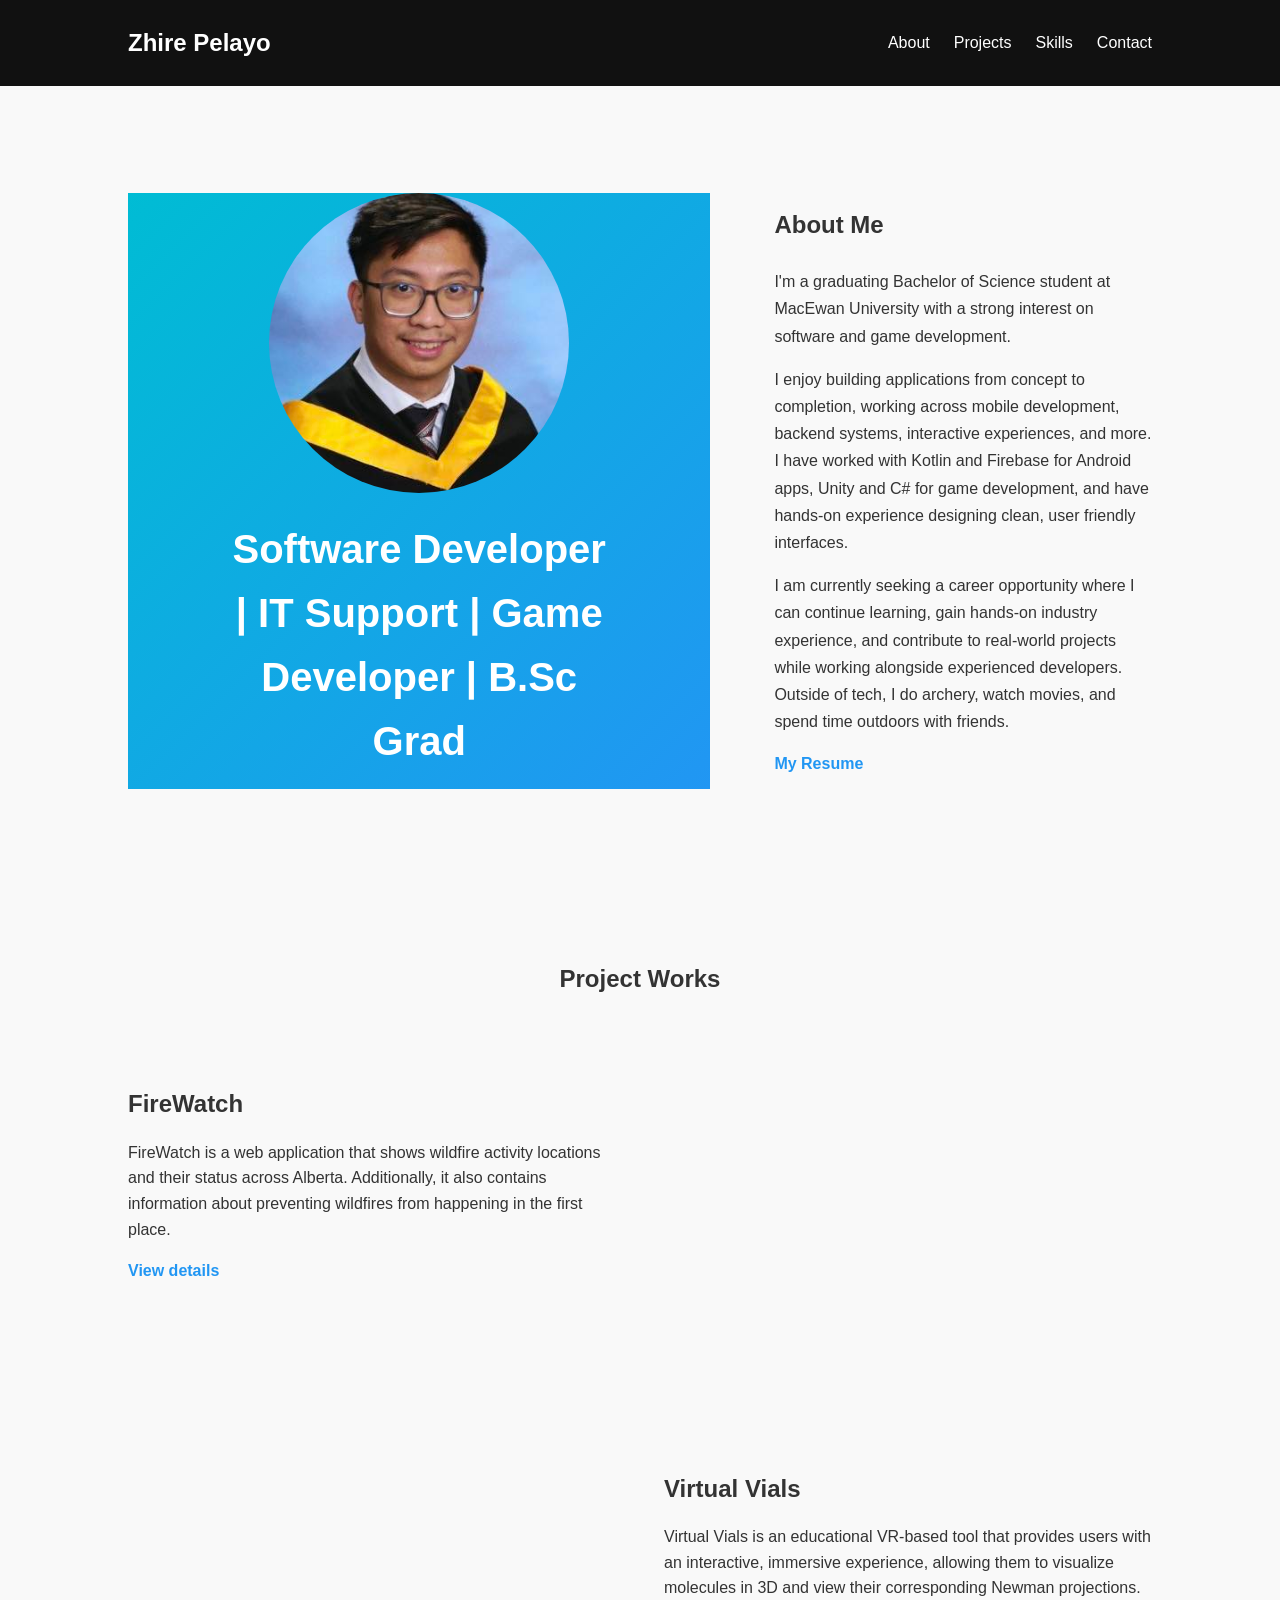
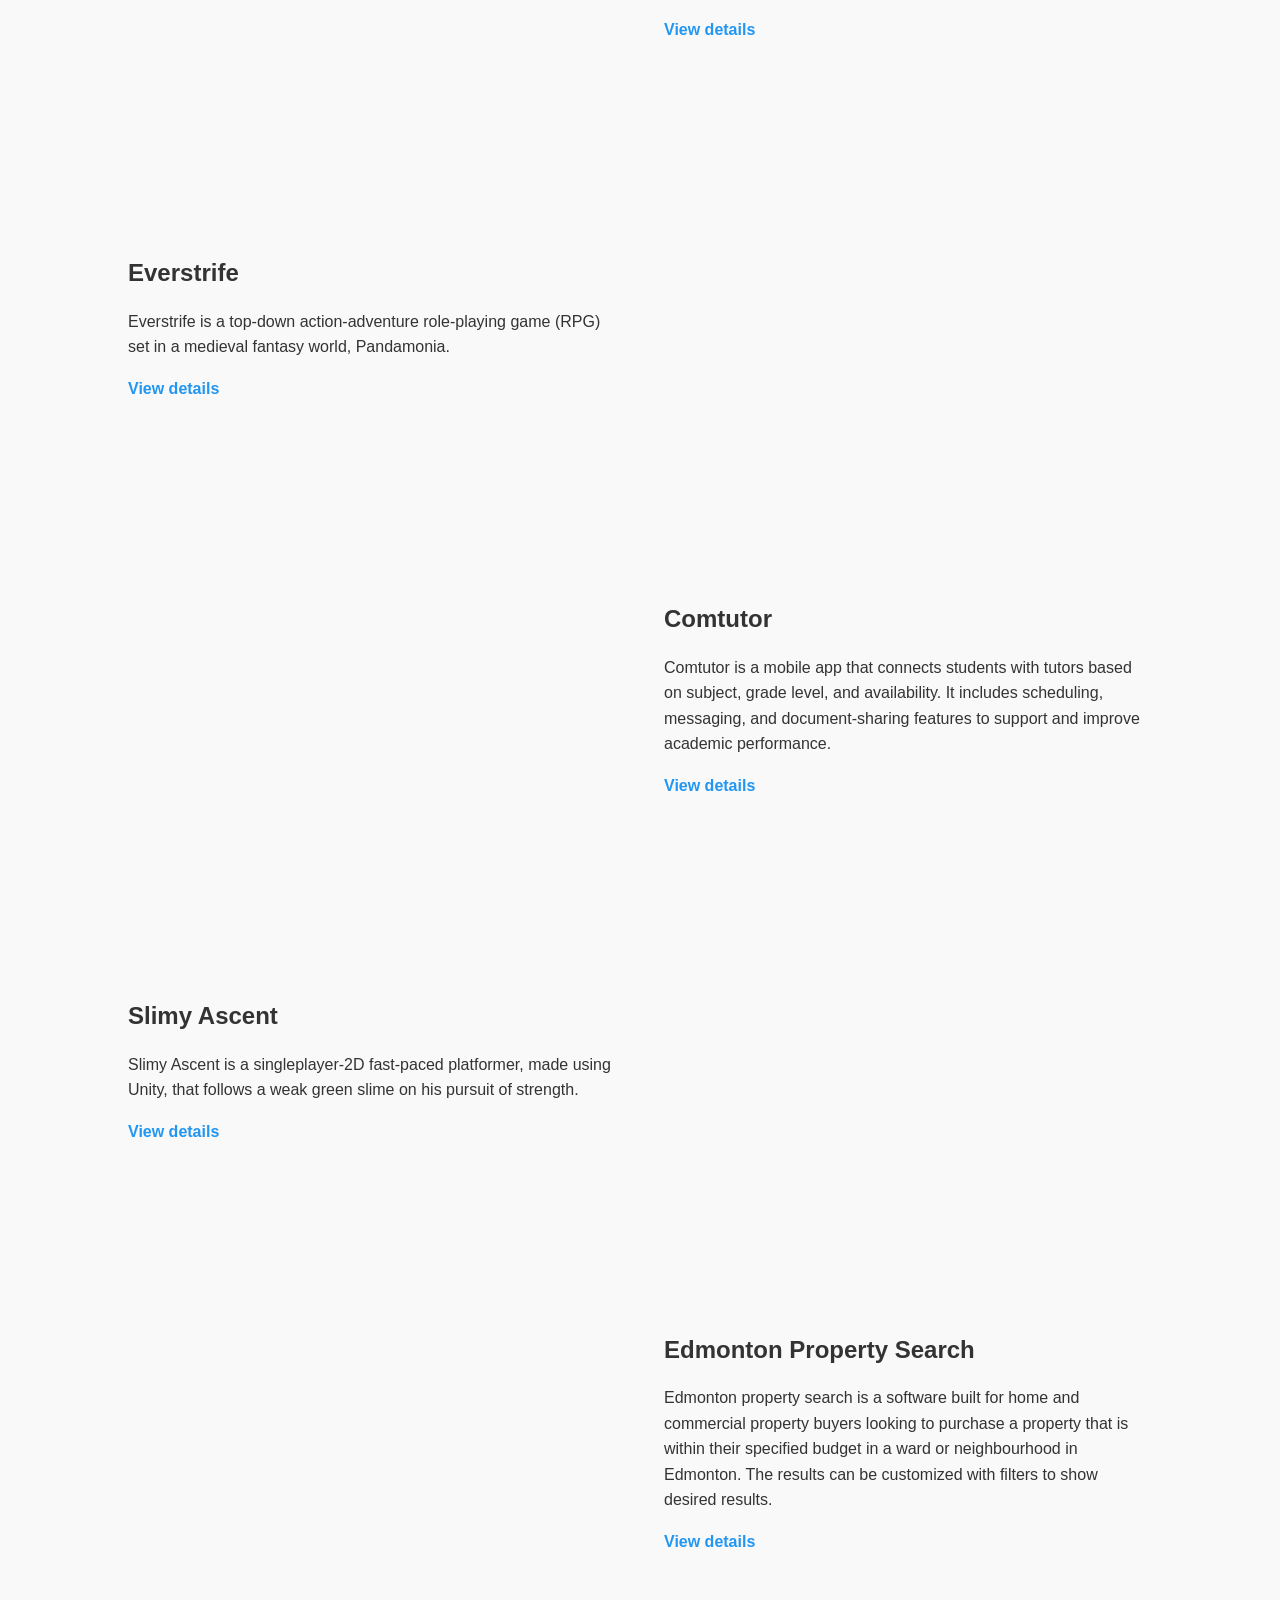
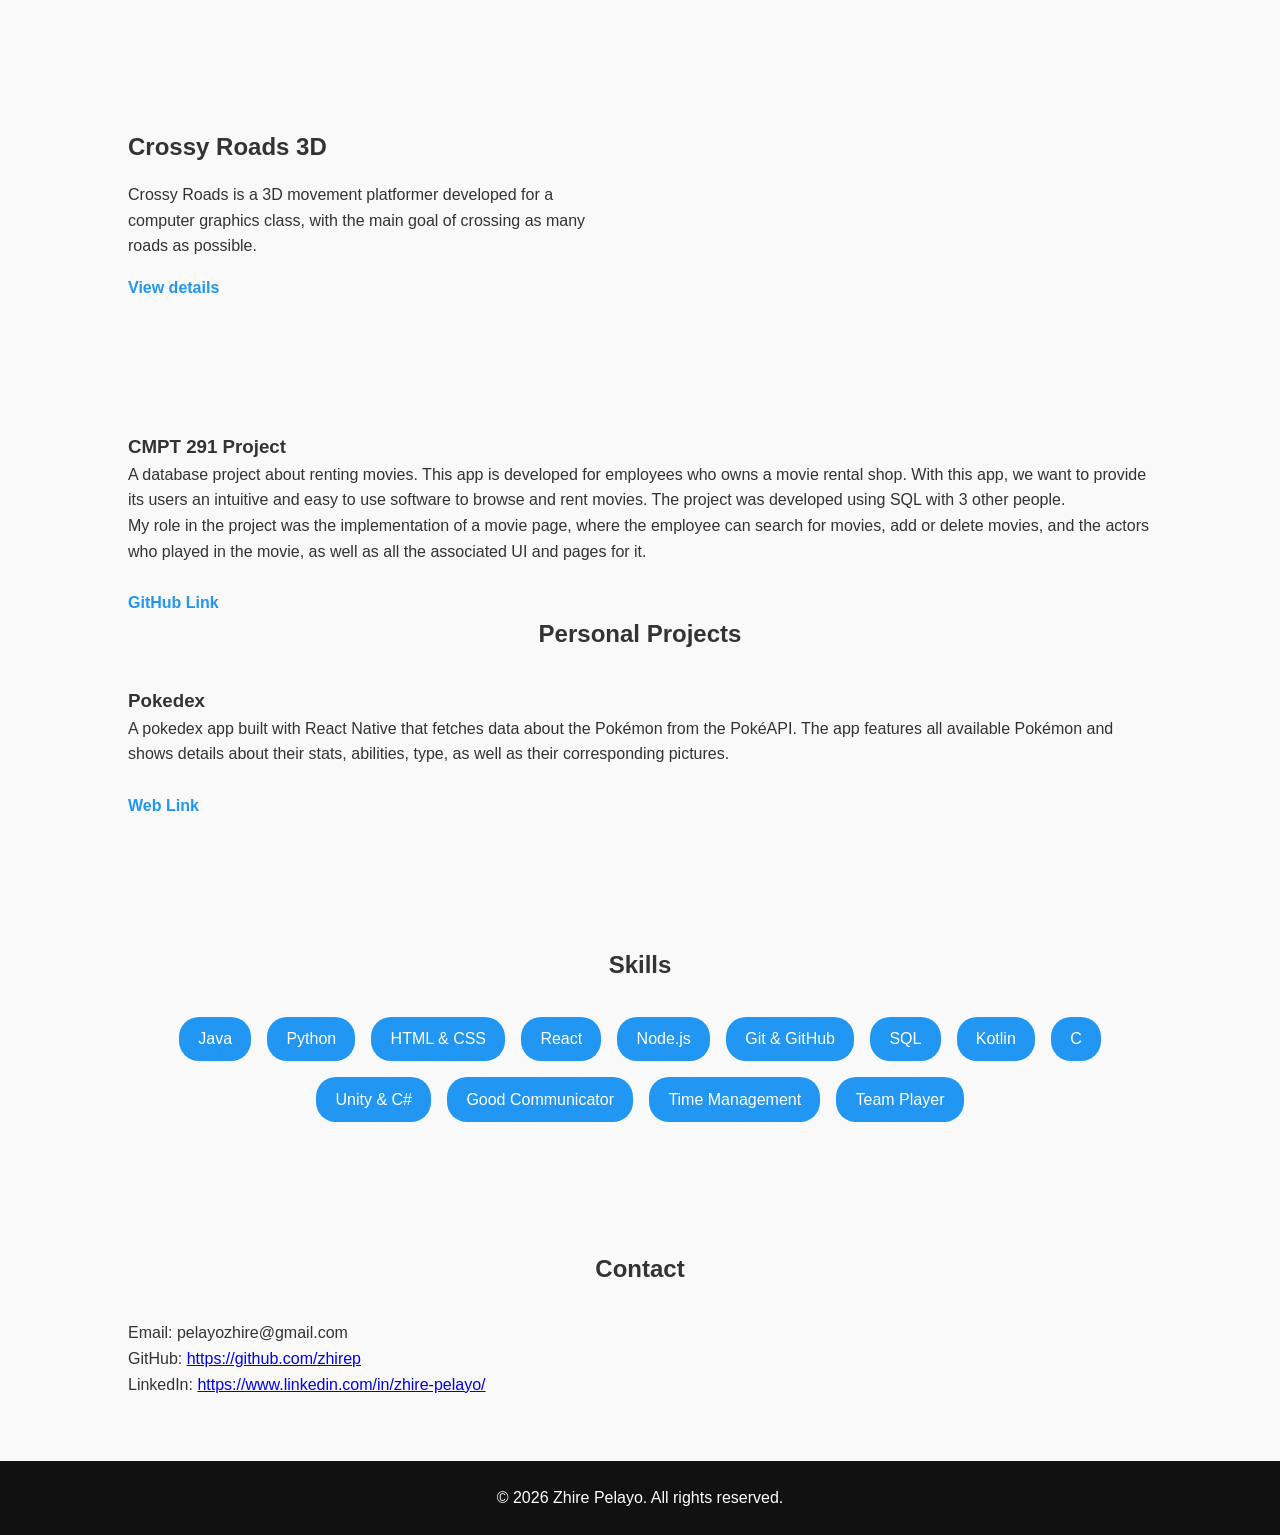
<file: index.html>
<!DOCTYPE html>
<html lang="en">

<head>
    <meta charset="UTF-8" />
    <meta name="viewport" content="width=device-width, initial-scale=1.0" />
    <title>Zhire Pelayo | My Portfolio</title>
    <link rel="stylesheet" href="styles.css" />
</head>

<body>
    <!-- Navbar -->
    <nav>
        <h1>Zhire Pelayo</h1>
        <ul>
            <li><a href="#about">About</a></li>
            <li><a href="#projects">Projects</a></li>
            <li><a href="#skills">Skills</a></li>
            <li><a href="#contact">Contact</a></li>
        </ul>
    </nav>

    <!-- Intro Section -->
    <section class="intro">

        <!-- Hero -->
        <div class="hero">
            <img src="profile.jpg" alt="Profile Photo" width="300">
            <h2>Software Developer | IT Support | Game Developer | B.Sc Grad</h2>
        </div>

        <!-- About -->
        <div id="about" class="about">
            <h2>About Me</h2>
            <p>I'm a graduating Bachelor of Science student at MacEwan University with a strong interest on
                software and game development.</p>
            <p>
                I enjoy building applications from concept to completion, working across mobile development,
                backend systems, interactive experiences, and more. I have worked with Kotlin and Firebase for Android
                apps,
                Unity and C# for game development, and have hands-on experience designing clean, user friendly
                interfaces.
            </p>
            <p> I am currently seeking a career opportunity where I can continue learning, gain
                hands-on industry experience, and contribute to real-world projects while working alongside
                experienced developers. Outside of tech, I do archery, watch movies, and spend
                time outdoors with friends.</p>

            <div class="project-links">
                <a href="files/Software_Developer_Resume.docx.pdf" target="_blank" rel="noopener noreferrer">
                    My Resume
                </a>
            </div>
            
        </div>

    </section>

    <!-- Projects -->
    <section id="projects" class="section">
        <h2>Project Works</h2>
        <div class="project-row reverse">
            <div class="project-video">
                <iframe src="https://www.youtube.com/embed/Pc3leujRjgI" title="FireWatch Demo" frameborder="0"
                    allowfullscreen>
                </iframe>
            </div>

            <div class="project-info">
                <h3>FireWatch</h3>
                <p>
                    FireWatch is a web application that shows wildfire activity
                    locations and their status across Alberta. Additionally, it
                    also contains information about preventing wildfires
                    from happening in the first place.
                </p>

                <div class="project-links">
                    <a href="pages/Firewatch.html">View details</a>
                </div>
            </div>
        </div>

        <div class="project-row">
            <div class="project-video">
                <iframe src="https://www.youtube.com/embed/VpAywnsbLWw" title="Virtual Vials Demo" frameborder="0"
                    allowfullscreen>
                </iframe>
            </div>

            <div class="project-info">
                <h3>Virtual Vials</h3>
                <p>
                    Virtual Vials is an educational VR-based tool that provides users with an
                    interactive, immersive experience, allowing them to visualize molecules in 3D
                    and view their corresponding Newman projections.
                </p>

                <div class="project-links">
                    <a href="pages/VirtualVials.html">View details</a>
                </div>
            </div>
        </div>

        <div class="project-row reverse">
            <div class="project-video">
                <iframe src="https://www.youtube.com/embed/G4tFkmtXO7Q" title="Everstrife Demo" frameborder="0"
                    allowfullscreen>
                </iframe>
            </div>

            <div class="project-info">
                <h3>Everstrife</h3>
                <p>
                    Everstrife is a top-down action-adventure role-playing game (RPG)
                    set in a medieval fantasy world, Pandamonia.
                </p>

                <div class="project-links">
                    <a href="pages/Everstrife.html">View details</a>
                </div>
            </div>
        </div>

        <div class="project-row">
            <div class="project-video">
                <iframe src="https://www.youtube.com/embed/videoseries?list=PL4f02QJUkoJn3e4Gf75VCTMotsBhWXTto"
                    title="Everstrife Demo" frameborder="0" allowfullscreen>
                </iframe>
            </div>

            <div class="project-info">
                <h3>Comtutor</h3>
                <p>
                    Comtutor is a mobile app that connects students with tutors based on subject, grade level, and
                    availability. It includes scheduling, messaging, and document-sharing features to support and
                    improve academic performance.
                </p>

                <div class="project-links">
                    <a href="pages/comtutor.html">View details</a>
                </div>
            </div>
        </div>

        <div class="project-row reverse">
            <div class="project-video">
                <iframe src="https://www.youtube.com/embed/zc2glygx8w8" title="Slimy Ascent Demo" frameborder="0"
                    allowfullscreen>
                </iframe>
            </div>

            <div class="project-info">
                <h3>Slimy Ascent</h3>
                <p>
                    Slimy Ascent is a singleplayer-2D fast-paced platformer, made using Unity, that follows
                    a weak green slime on his pursuit of strength.
                </p>

                <div class="project-links">
                    <a href="pages/230.html">View details</a>
                </div>
            </div>
        </div>

        <div class="project-row">
            <div class="project-video">
                <iframe src="https://www.youtube.com/embed/JrS1NGll-Ts" title="Edmonton Property Search Demo"
                    frameborder="0" allowfullscreen>
                </iframe>
            </div>

            <div class="project-info">
                <h3>Edmonton Property Search</h3>
                <p>
                    Edmonton property search is a software built for home and commercial property buyers looking to
                    purchase a property that is within their specified budget in a ward or neighbourhood in Edmonton.
                    The results can be customized with filters to show desired results.
                </p>

                <div class="project-links">
                    <a href="pages/305.html">View details</a>
                </div>
            </div>
        </div>

        <div class="project-row reverse">
            <div class="project-video">
                <iframe src="https://www.youtube.com/embed/SbhAQo-vqAM" title="Cross Roads Demo" frameborder="0"
                    allowfullscreen>
                </iframe>
            </div>

            <div class="project-info">
                <h3>Crossy Roads 3D</h3>
                <p>
                    Crossy Roads is a 3D movement platformer developed for a computer
                    graphics class, with the main goal of crossing as many roads
                    as possible.
                </p>

                <div class="project-links">
                    <a href="pages/370.html">View details</a>
                </div>
            </div>
        </div>

        <h3>CMPT 291 Project</h3>
        <p>A database project about renting movies. This app is developed for employees who owns a movie rental shop.
            With this app, we want to provide its users an intuitive and easy to use software to browse and rent
            movies. The project was developed using SQL with 3 other people.
        </p>

        <p>
            My role in the project was the implementation of a movie page, where the employee can search for movies,
            add or delete movies, and the actors who played in the movie, as well as all the associated UI and pages for
            it.
        </p>

        <br>
        <div class="project-links">
            <a href="https://github.com/Sisco15/CMPT-291" target="_blank">GitHub Link</a>
        </div>

        <h2>Personal Projects</h2>
        <h3>Pokedex</h3>
        <p>A pokedex app built with React Native that fetches data about the Pokémon from the PokéAPI. The app features
            all available Pokémon and shows details about their stats, abilities, type, as well as their corresponding
            pictures.
        </p>

        <br>
        <div class="project-links">
            <a href="https://pokedex-sigma-lemon.vercel.app" target="_blank">Web Link</a>
        </div>
    </section>

    <!-- Skills -->
    <section id="skills" class="section">
        <h2>Skills</h2>
        <ul class="skills-list">
            <li>Java</li>
            <li>Python</li>
            <li>HTML & CSS</li>
            <li>React</li>
            <li>Node.js</li>
            <li>Git & GitHub</li>
            <li>SQL</li>
            <li>Kotlin</li>
            <li>C</li>
            <li>Unity & C#</li>
            <li>Good Communicator</li>
            <li>Time Management</li>
            <li>Team Player</li>
        </ul>
    </section>

    <!-- Contact -->
    <section id="contact" class="section">
        <h2>Contact</h2>
        <p>Email: pelayozhire@gmail.com</p>
        <p>GitHub: <a href="https://github.com/zhirep" target="_blank">https://github.com/zhirep</a></p>
        <p>LinkedIn: <a href="https://www.linkedin.com/in/zhire-pelayo/"
                target="_blank">https://www.linkedin.com/in/zhire-pelayo/</a>
        </p>
    </section>

    <footer>
        <p>© 2026 Zhire Pelayo. All rights reserved.</p>
    </footer>

</body>

</html>
</file>
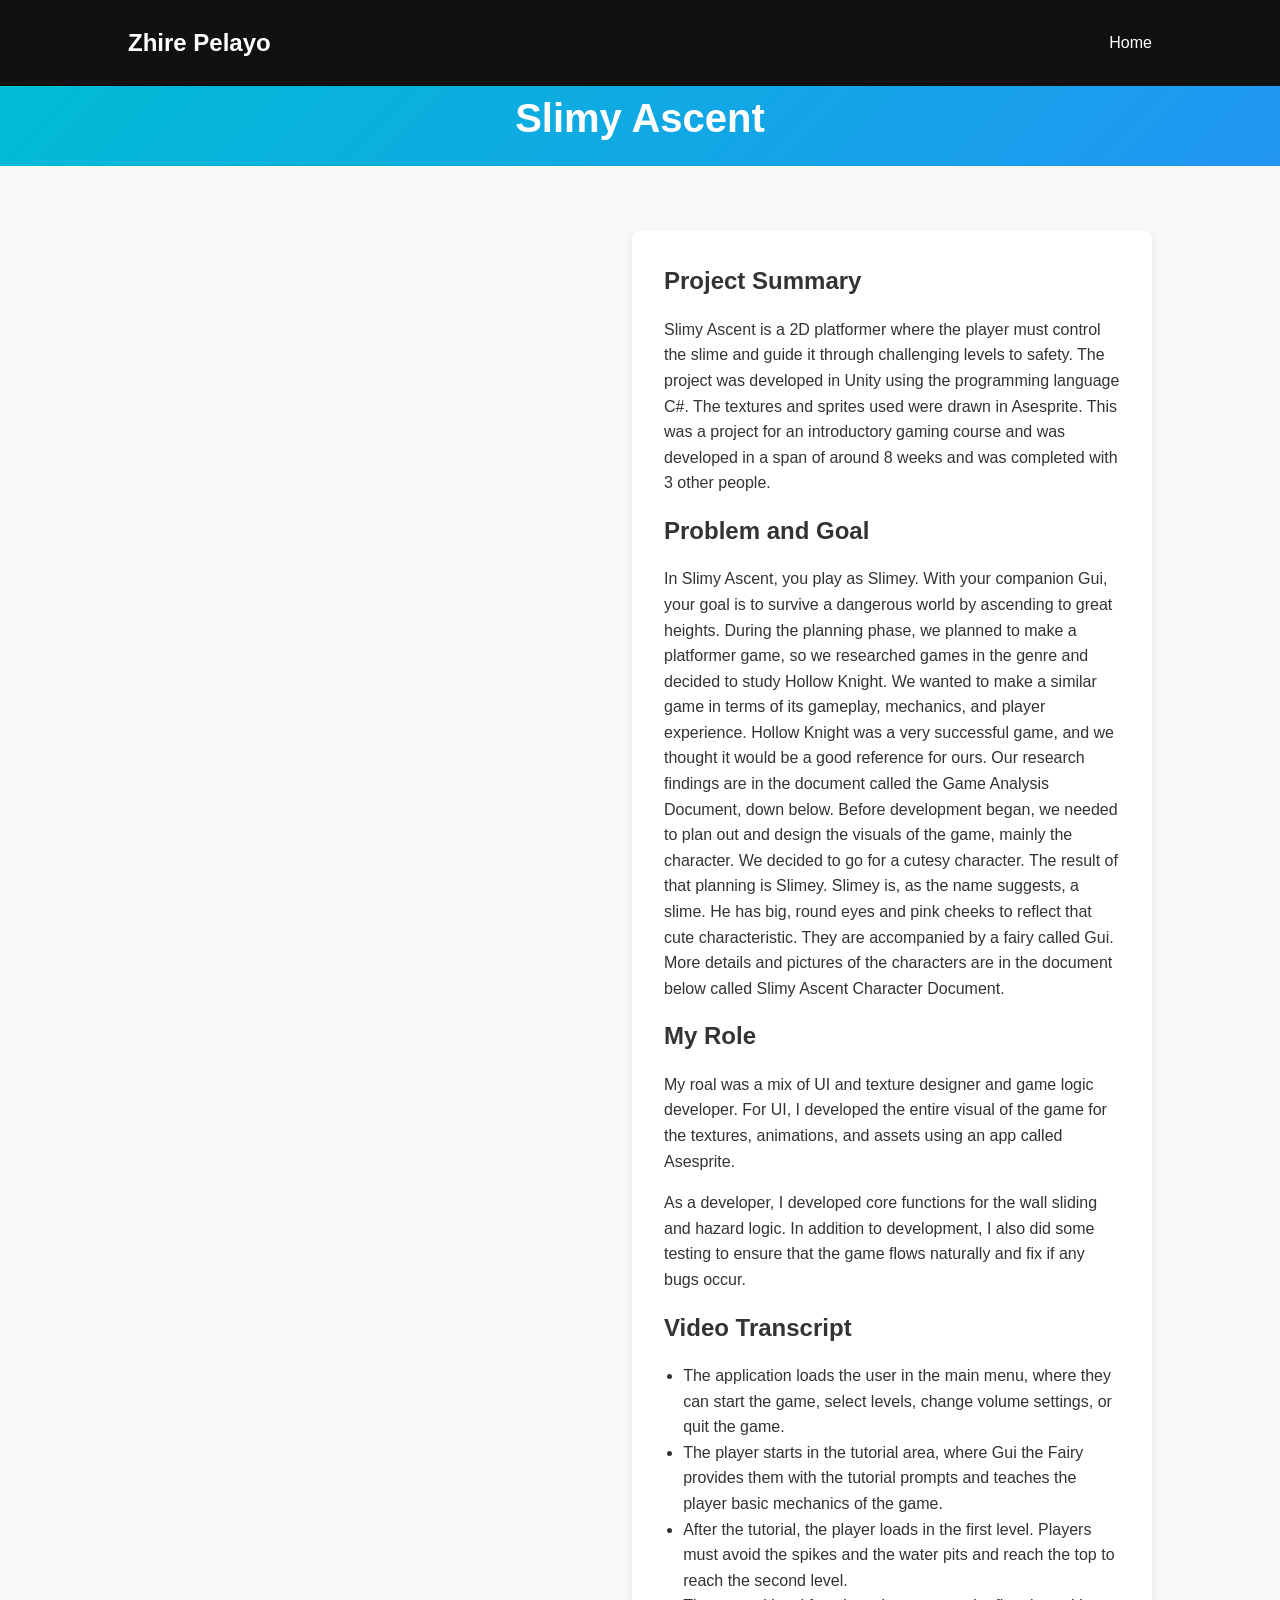
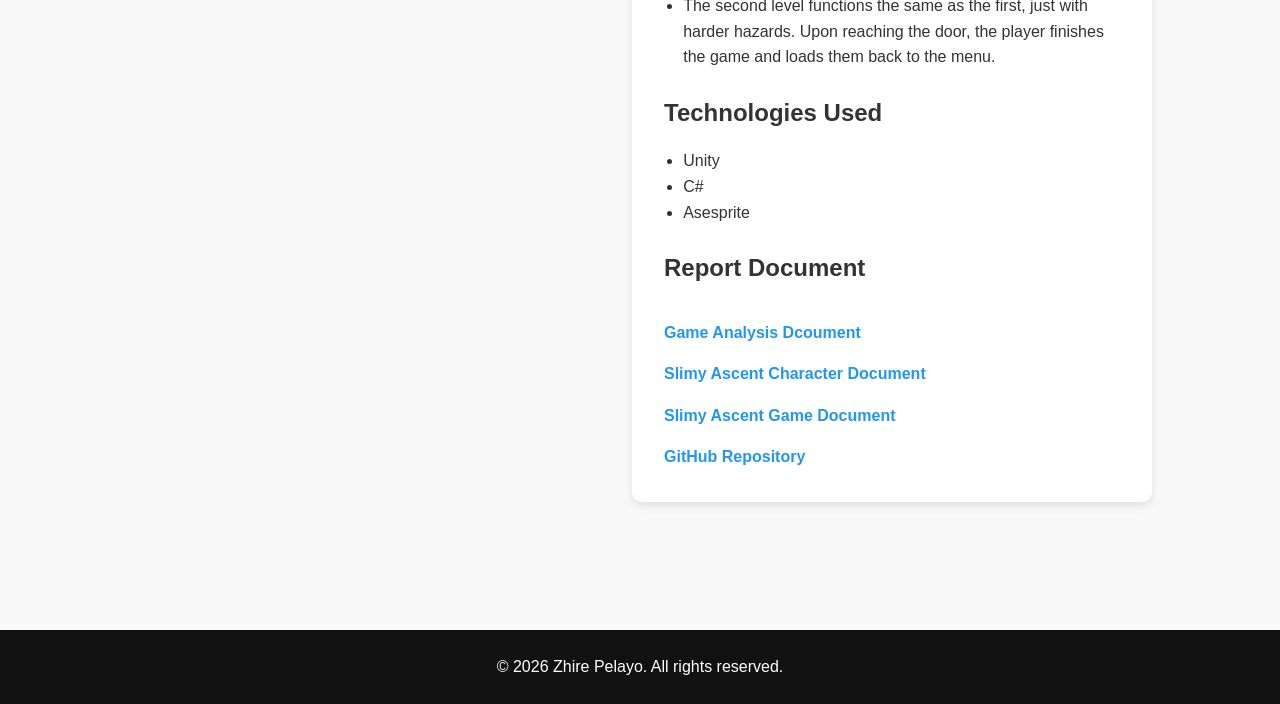
<file: pages/230.html>
<!DOCTYPE html>
<html lang="en">

<head>
    <meta charset="UTF-8" />
    <meta name="viewport" content="width=device-width, initial-scale=1.0" />
    <title>Slimy Ascent | Detailed View</title>
    <link rel="stylesheet" href="../styles.css" />
</head>

<body>

    <!-- Navbar -->
    <nav>
        <h1>Zhire Pelayo</h1>
        <ul>
            <li><a href="../index.html">Home</a></li>
        </ul>
    </nav>

    <!-- Hero Section -->
    <section class="hero">
        <h2>Slimy Ascent</h2>
    </section>

    <!-- Detailed Content -->
    <section class="section">

        <div class="project-row">

            <!-- Project Media -->
            <div class="project-video">
                <!-- Replace with your actual demo video or image -->
                <iframe src="https://www.youtube.com/embed/zc2glygx8w8" title="Slimy Ascent Demo" frameborder="0"
                    allowfullscreen>
                </iframe>
            </div>

            <!-- Project Info -->
            <div class="project-info card">

                <h3>Project Summary</h3>
                <p>
                    Slimy Ascent is a 2D platformer where the player must control the slime
                    and guide it through challenging levels to safety. The project was developed in Unity using the
                    programming language C#. The textures and sprites used were drawn in Asesprite.

                    This was a project for an introductory gaming course and
                    was developed in a span of around 8 weeks and was completed with
                    3 other people.
                </p>

                <h3>Problem and Goal</h3>
                <p>
                    In Slimy Ascent, you play as Slimey. With your companion Gui, your goal
                    is to survive a dangerous world by ascending to great heights.

                    During the planning phase, we planned to make a platformer game, so we researched games in 
                    the genre and decided to study Hollow Knight. We wanted to make a similar game in terms of its gameplay,
                    mechanics, and player experience. Hollow Knight was a very successful game, and we thought it would be 
                    a good reference for ours. Our research findings are in the document called the Game Analysis Document, down below. 

                    Before development began, we needed to plan out and design the visuals of the game, mainly the character. We decided 
                    to go for a cutesy character. The result of that planning is Slimey. Slimey is, as the name suggests, a slime. He has 
                    big, round eyes and pink cheeks to reflect that cute characteristic. They are accompanied by a fairy called Gui. More 
                    details and pictures of the characters are in the document below called Slimy Ascent Character Document.
                </p>

                <h3>My Role</h3>
                <p>
                    My roal was a mix of UI and texture designer and game logic developer. For UI, I developed
                    the entire visual of the game for the textures, animations, and assets using an app called Asesprite.
                </p>

                <p>
                    As a developer, I developed core functions for the wall sliding and hazard logic. 
                    In addition to development, I also did some testing to ensure that
                    the game flows naturally and fix if any bugs occur.
                </p>

                <h3>Video Transcript</h3>
                <ul>
                    <li>The application loads the user in the main menu, where they can start the game, select levels, change volume settings, or quit the game.</li>
                    <li>The player starts in the tutorial area, where Gui the Fairy provides them with the tutorial prompts and teaches the player
                        basic mechanics of the game.</li>
                    <li>After the tutorial, the player loads in the first level. Players must avoid the spikes and the water pits and reach the top
                    to reach the second level. </li>
                    <li>The second level functions the same as the first, just with harder hazards. Upon reaching the door, the player
                    finishes the game and loads them back to the menu.</li>
                </ul>

                <h3>Technologies Used</h3>
                <ul>
                    <li>Unity</li>
                    <li>C#</li>
                    <li>Asesprite</li>
                </ul>

                <h3>Report Document</h3>
                <div class="project-links">
                    <a href="../files/GameAnalysis.pdf" target="_blank" rel="noopener noreferrer">
                        Game Analysis Dcoument
                    </a>
                </div>

                <div class="project-links">
                    <a href="../files/CharacterDoc.pdf" target="_blank" rel="noopener noreferrer">
                        Slimy Ascent Character Document
                    </a>
                </div>
                
                <div class="project-links">
                    <a href="../files/SlimyAscent_Report.pdf" target="_blank" rel="noopener noreferrer">
                        Slimy Ascent Game Document
                    </a>
                </div>

                <div class="project-links">
                    <a href="https://github.com/zhirep/Slimy_Ascent" target="_blank">GitHub Repository</a>
                </div>

            </div>

        </div>

    </section>

    <footer>
        <p>© 2026 Zhire Pelayo. All rights reserved.</p>
    </footer>

</body>

</html>
</file>
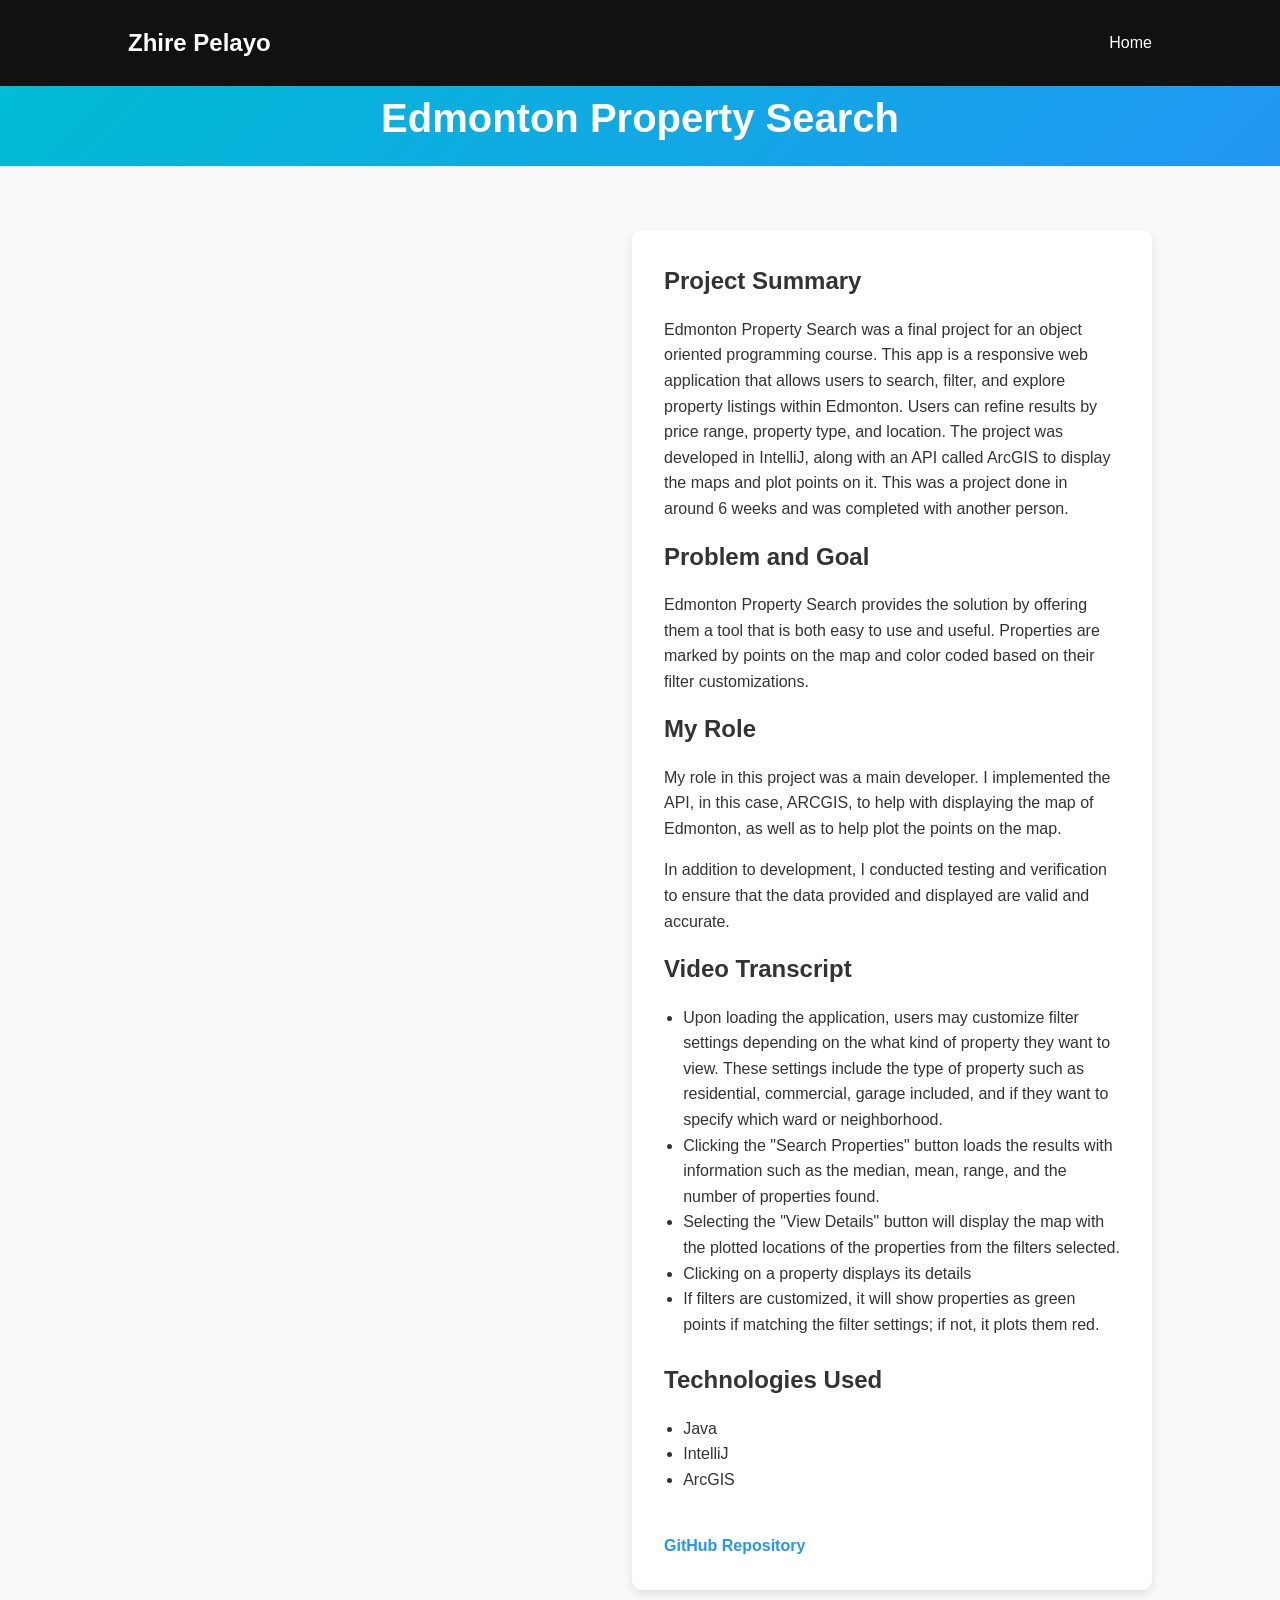
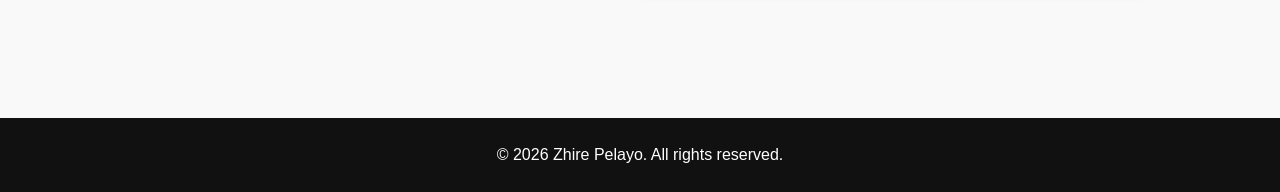
<file: pages/305.html>
<!DOCTYPE html>
<html lang="en">

<head>
    <meta charset="UTF-8" />
    <meta name="viewport" content="width=device-width, initial-scale=1.0" />
    <title>Edmonton Property Search | Detailed View</title>
    <link rel="stylesheet" href="../styles.css" />
</head>

<body>

    <!-- Navbar -->
    <nav>
        <h1>Zhire Pelayo</h1>
        <ul>
            <li><a href="../index.html">Home</a></li>
        </ul>
    </nav>

    <!-- Hero Section -->
    <section class="hero">
        <h2>Edmonton Property Search</h2>
    </section>

    <!-- Detailed Content -->
    <section class="section">

        <div class="project-row">

            <!-- Project Media -->
            <div class="project-video">
                <!-- Replace with your actual demo video or image -->
                <iframe src="https://www.youtube.com/embed/JrS1NGll-Ts" title="Edmonton Property Search Demo"
                    frameborder="0" allowfullscreen>
                </iframe>
            </div>

            <!-- Project Info -->
            <div class="project-info card">

                <h3>Project Summary</h3>
                <p>
                    Edmonton Property Search was a final project for an object oriented programming course.
                    This app is a responsive web application that allows users
                    to search, filter, and explore property listings within Edmonton. 
                    Users can refine results by price range, property type, and location.
                    The project was developed in IntelliJ, along with an API called ArcGIS to
                    display the maps and plot points on it.

                    This was a project done in around 6 weeks and was completed with
                    another person.
                </p>

                <h3>Problem and Goal</h3>
                <p>
                    Edmonton Property Search provides the solution by offering them a tool that
                    is both easy to use and useful. Properties are marked by points on the map
                    and color coded based on their filter customizations.
                </p>

                <h3>My Role</h3>
                <p>
                    My role in this project was a main developer. I implemented the API, in this case, 
                    ARCGIS, to help with displaying the map of Edmonton, as well as to help plot 
                    the points on the map.
                </p>

                <p>
                    In addition to development, I conducted testing and verification to ensure that the 
                    data provided and displayed are valid and accurate.
                </p>

                <h3>Video Transcript</h3>
                <ul>
                    <li>Upon loading the application, users may customize filter settings depending on the
                    what kind of property they want to view. These settings include the type of property such 
                    as residential, commercial, garage included, and if they want to specify which ward
                    or neighborhood.</li>
                    <li>Clicking the "Search Properties" button loads the results with information such
                    as the median, mean, range, and the number of properties found.</li>
                    <li>Selecting the "View Details" button will display the map with the plotted
                    locations of the properties from the filters selected.</li>
                    <li>Clicking on a property displays its details</li>
                    <li>If filters are customized, it will show properties as green points if matching the
                    filter settings; if not, it plots them red.</li>
                </ul>

                <h3>Technologies Used</h3>
                <ul>
                    <li>Java</li>
                    <li>IntelliJ</li>
                    <li>ArcGIS</li>
                </ul>

                <div class="project-links">
                    <a href="https://github.com/zhirep/CMPT305Project" target="_blank">GitHub Repository</a>
                </div>

            </div>

        </div>

    </section>

    <footer>
        <p>© 2026 Zhire Pelayo. All rights reserved.</p>
    </footer>

</body>

</html>
</file>
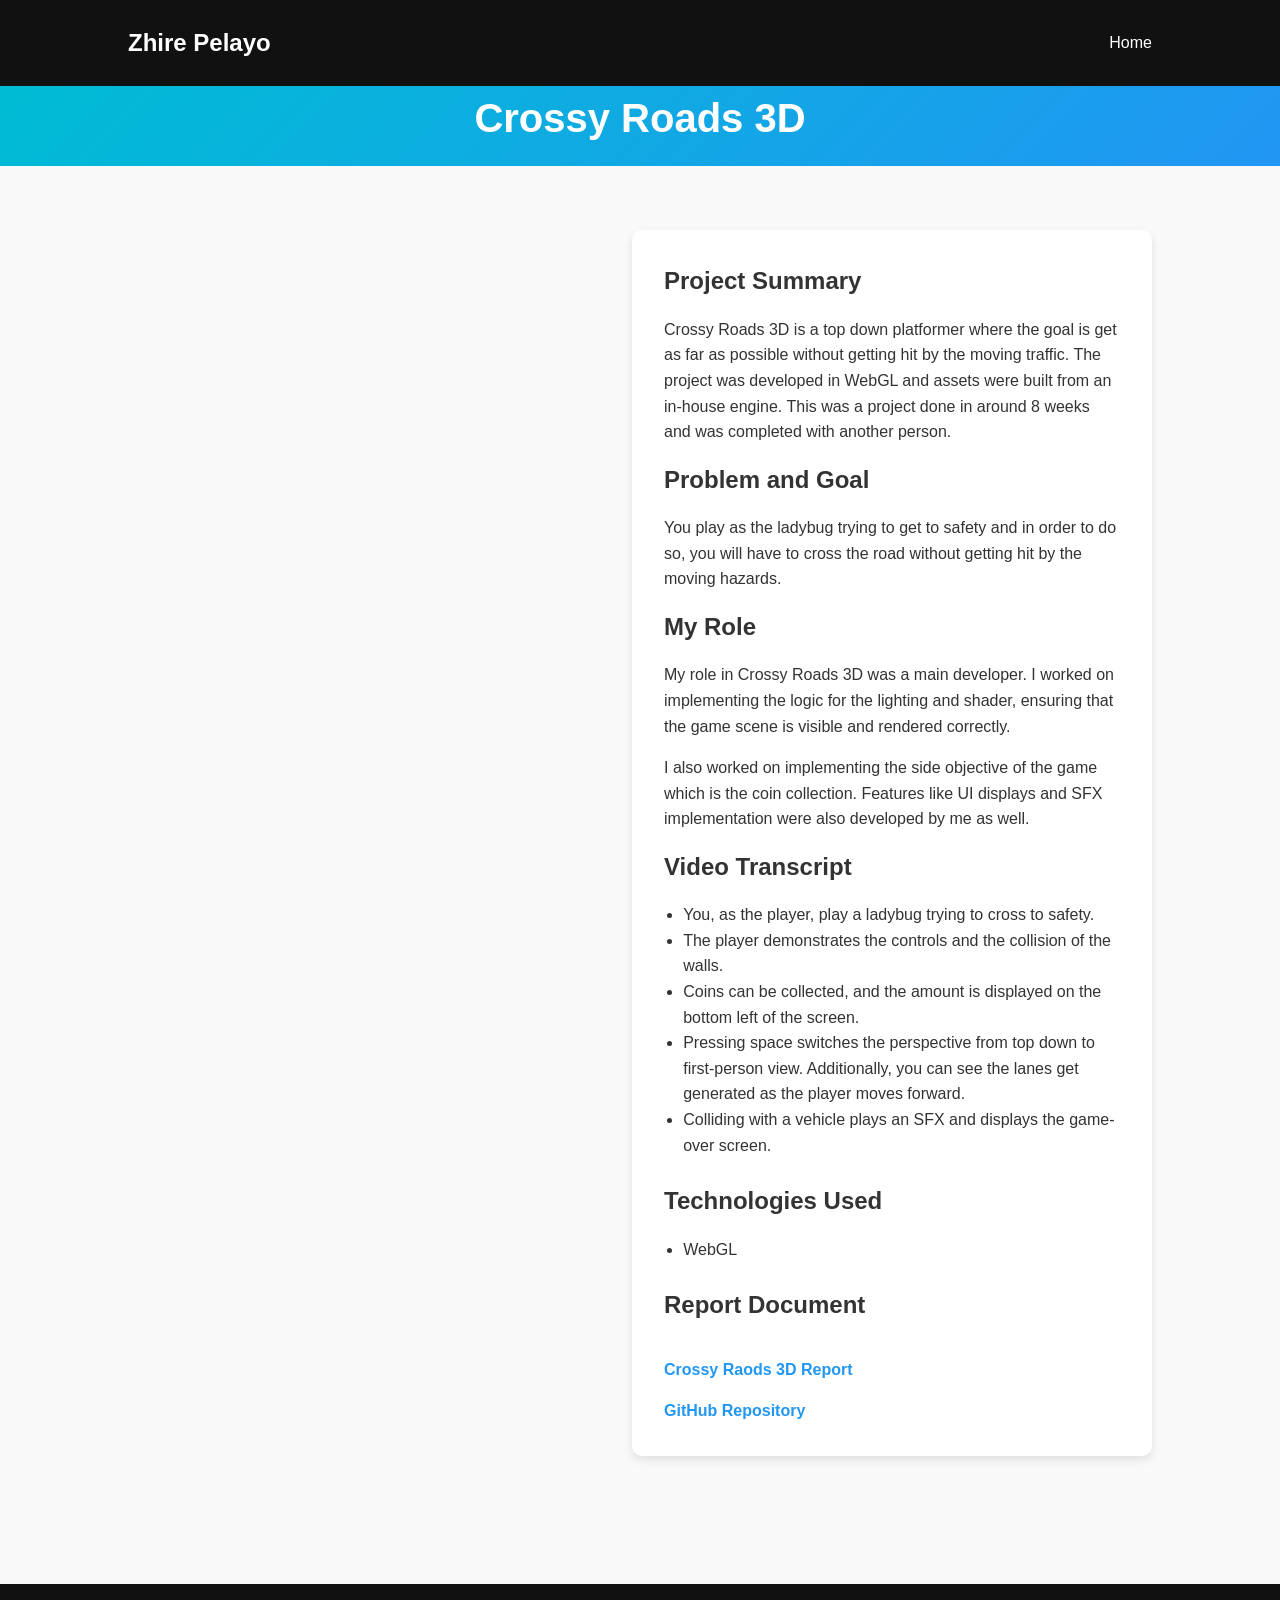
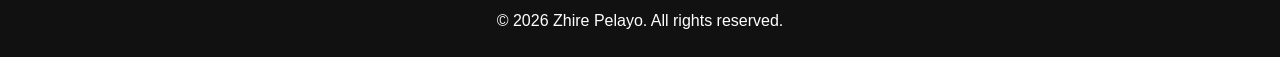
<file: pages/370.html>
<!DOCTYPE html>
<html lang="en">

<head>
    <meta charset="UTF-8" />
    <meta name="viewport" content="width=device-width, initial-scale=1.0" />
    <title>Crossy Roads 3D | Detailed View</title>
    <link rel="stylesheet" href="../styles.css" />
</head>

<body>

    <!-- Navbar -->
    <nav>
        <h1>Zhire Pelayo</h1>
        <ul>
            <li><a href="../index.html">Home</a></li>
        </ul>
    </nav>

    <!-- Hero Section -->
    <section class="hero">
        <h2>Crossy Roads 3D</h2>
    </section>

    <!-- Detailed Content -->
    <section class="section">

        <div class="project-row">

            <!-- Project Media -->
            <div class="project-video">
                <!-- Replace with your actual demo video or image -->
                <iframe src="https://www.youtube.com/embed/SbhAQo-vqAM" title="Cross Roads Demo" frameborder="0"
                    allowfullscreen>
                </iframe>
            </div>

            <!-- Project Info -->
            <div class="project-info card">

                <h3>Project Summary</h3>
                <p>
                    Crossy Roads 3D is a top down platformer where the goal is get 
                    as far as possible without getting hit by the moving traffic. The project was developed
                    in WebGL and assets were built from an in-house engine.

                    This was a project done in around 8 weeks and was completed with
                    another person.
                </p>

                <h3>Problem and Goal</h3>
                <p>
                    You play as the ladybug trying to get to safety and in order to do
                    so, you will have to cross the road without getting
                    hit by the moving hazards.
                </p>

                <h3>My Role</h3>
                <p>
                    My role in Crossy Roads 3D was a main developer. I worked on implementing
                    the logic for the lighting and shader, ensuring that the game
                    scene is visible and rendered correctly.
                </p>

                <p>
                    I also worked on implementing the side objective of the game which is the 
                    coin collection. Features like UI displays and SFX implementation were also developed by me
                    as well.
                </p>

                <h3>Video Transcript</h3>
                <ul>
                    <li>You, as the player, play a ladybug trying to cross to safety.</li>
                    <li>The player demonstrates the controls and the collision of the walls.</li>
                    <li>Coins can be collected, and the amount is displayed on the bottom left of the screen.</li>
                    <li>Pressing space switches the perspective from top down to first-person view. Additionally, you can see the 
                        lanes get generated as the player moves forward.</li>
                    <li>Colliding with a vehicle plays an SFX and displays the game-over screen.</li>
                </ul>

                <h3>Technologies Used</h3>
                <ul>
                    <li>WebGL</li>
                </ul>

                <h3>Report Document</h3>
                <div class="project-links">
                    <a href="../files/CrossyRoads3D_Report.pdf" target="_blank" rel="noopener noreferrer">
                        Crossy Raods 3D Report
                    </a>
                </div>

                <div class="project-links">
                    <a href="https://github.com/zhirep/Slimy_Ascent" target="_blank">GitHub Repository</a>
                </div>

            </div>

        </div>

    </section>

    <footer>
        <p>© 2026 Zhire Pelayo. All rights reserved.</p>
    </footer>

</body>

</html>
</file>
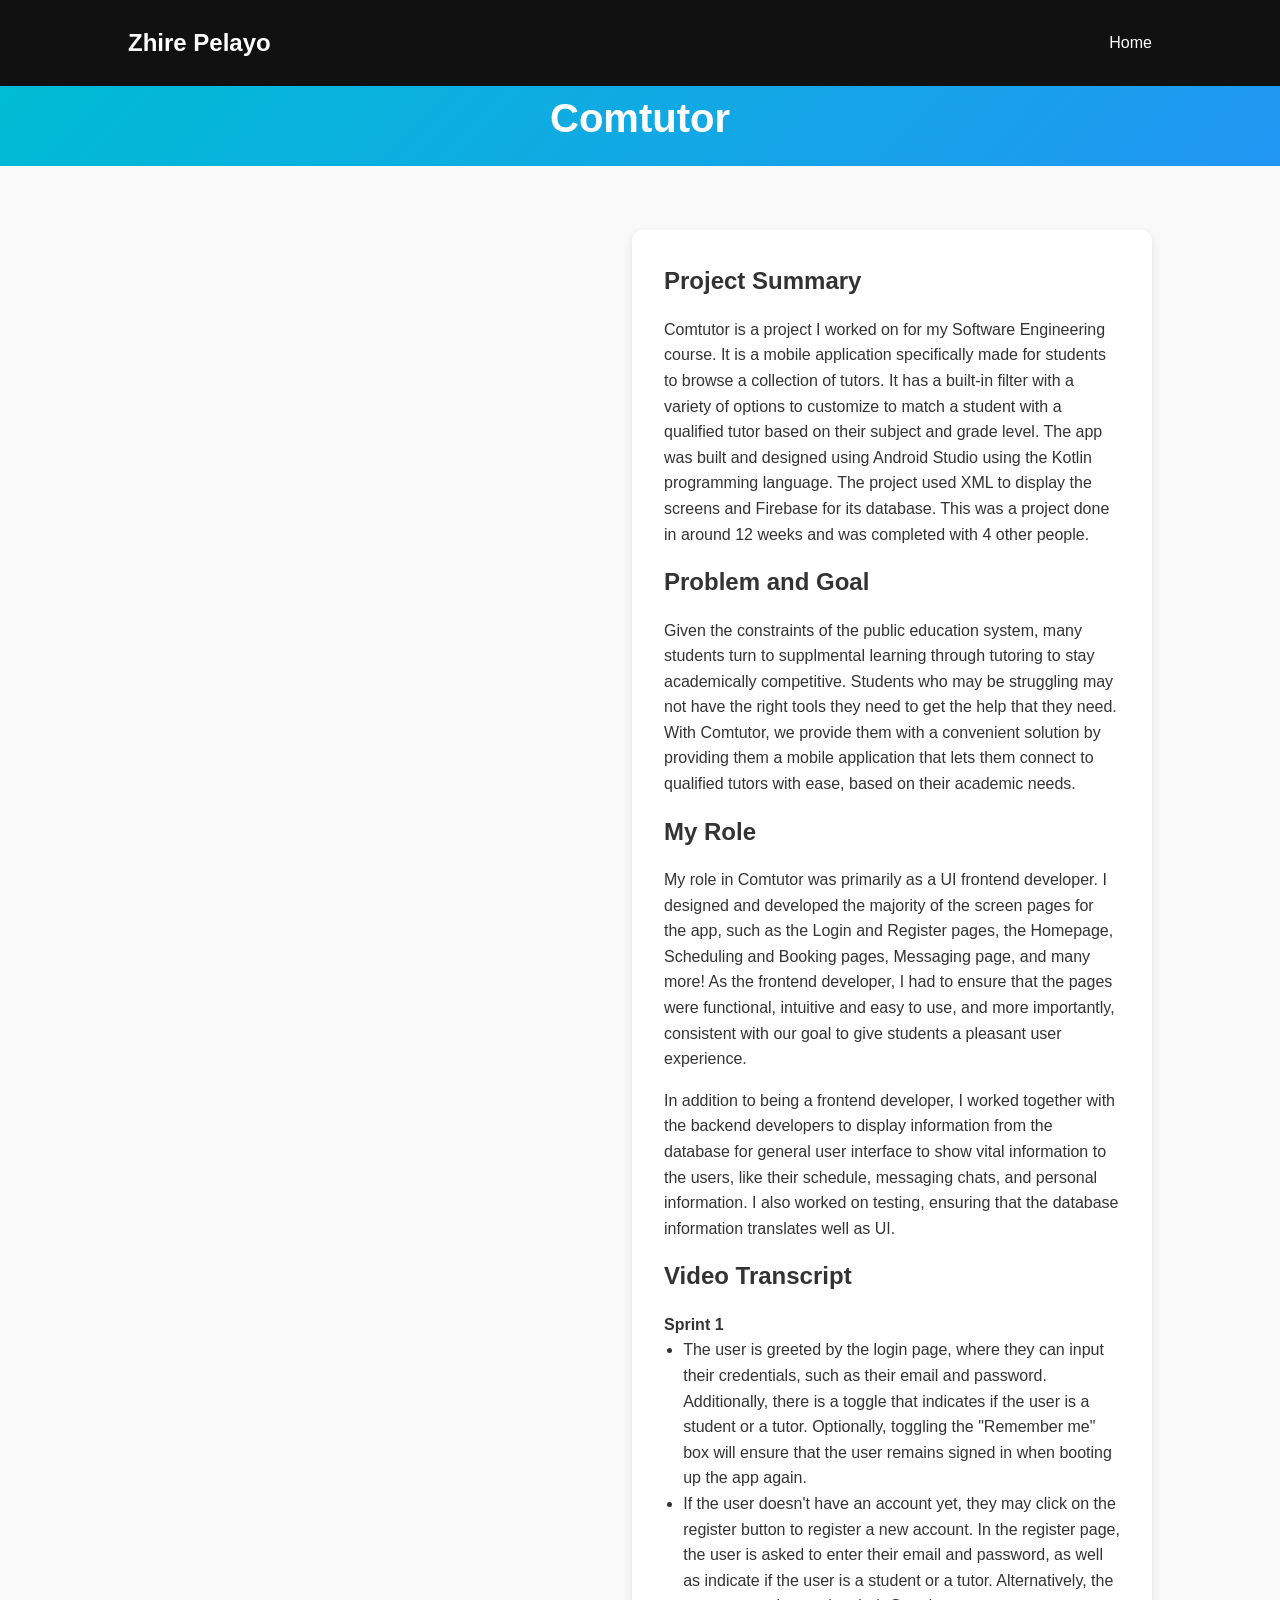
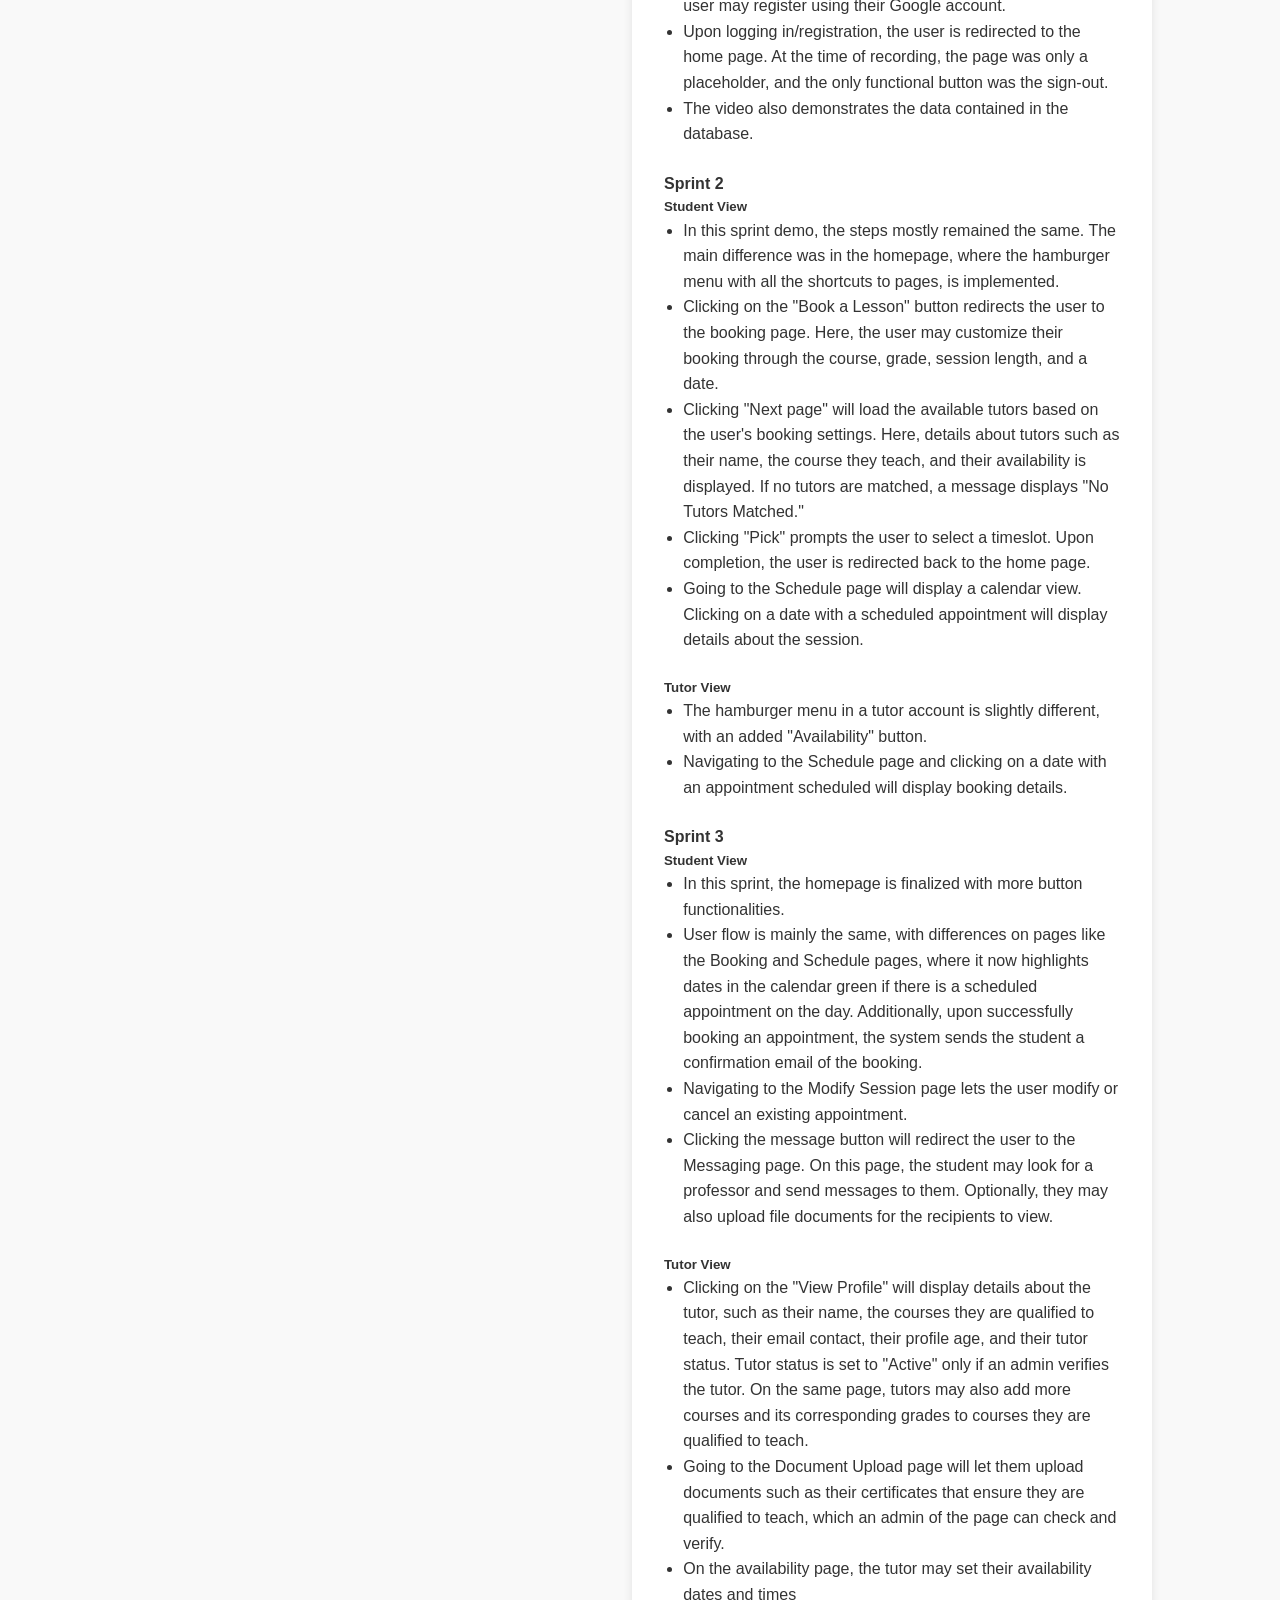
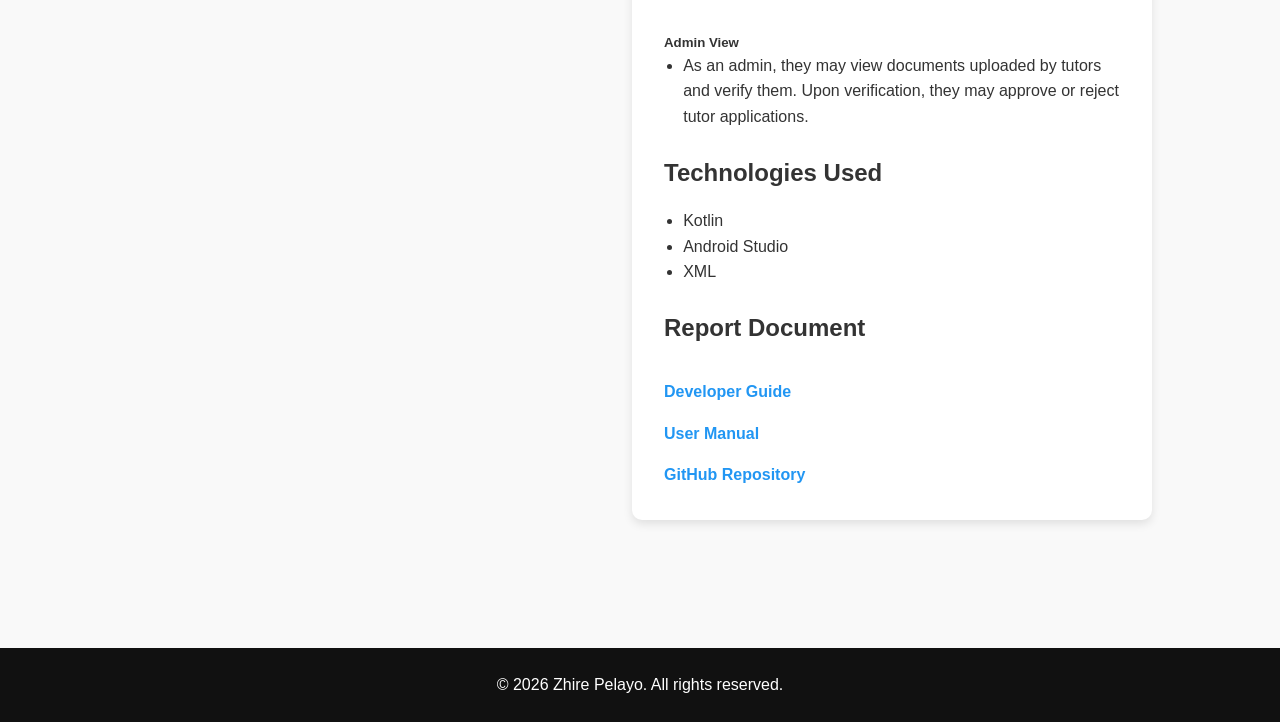
<file: pages/comtutor.html>
<!DOCTYPE html>
<html lang="en">

<head>
    <meta charset="UTF-8" />
    <meta name="viewport" content="width=device-width, initial-scale=1.0" />
    <title>Comtutor | Detailed View</title>
    <link rel="stylesheet" href="../styles.css" />
</head>

<body>

    <!-- Navbar -->
    <nav>
        <h1>Zhire Pelayo</h1>
        <ul>
            <li><a href="../index.html">Home</a></li>
        </ul>
    </nav>

    <!-- Hero Section -->
    <section class="hero">
        <h2>Comtutor</h2>
    </section>

    <!-- Detailed Content -->
    <section class="section">

        <div class="project-row">

            <!-- Project Media -->
            <div class="project-video">
                <!-- Replace with your actual demo video or image -->
                <iframe src="https://www.youtube.com/embed/videoseries?list=PL4f02QJUkoJn3e4Gf75VCTMotsBhWXTto"
                    title="Comtutor Demo" frameborder="0" allowfullscreen>
                </iframe>
            </div>

            <!-- Project Info -->
            <div class="project-info card">

                <h3>Project Summary</h3>
                <p>
                    Comtutor is a project I worked on for my Software Engineering course. It is
                    a mobile application specifically made for students to browse a collection
                    of tutors. It has a built-in filter with a variety of options to customize
                    to match a student with a qualified tutor based on their subject and grade level.
                    The app was built and designed using Android Studio using the Kotlin programming language.
                    The project used XML to display the screens and Firebase for its database.

                    This was a project done in around 12 weeks and was completed with
                    4 other people.
                </p>

                <h3>Problem and Goal</h3>
                <p>
                    Given the constraints of the public education system, many students turn to
                    supplmental learning through tutoring to stay academically competitive.
                    Students who may be struggling may not have the right tools they need
                    to get the help that they need. With Comtutor, we provide them with a convenient 
                    solution by providing them a mobile application that lets them connect to qualified 
                    tutors with ease, based on their academic needs.
                </p>

                <h3>My Role</h3>
                <p>
                    My role in Comtutor was primarily as a UI frontend developer. I designed and developed
                    the majority of the screen pages for the app, such as the Login and Register pages,
                    the Homepage, Scheduling and Booking pages, Messaging page, and many more! As the
                    frontend developer, I had to ensure that the pages were functional, intuitive and easy to use,
                    and more importantly, consistent with our goal to give students a pleasant user experience.
                </p>

                <p>
                    In addition to being a frontend developer, I worked together with the backend developers
                    to display information from the database for general user interface to show
                    vital information to the users, like their schedule, messaging chats, and personal information.
                    I also worked on testing, ensuring that the database information translates well as UI.
                </p>

                <h3>Video Transcript</h3>
                <h4>Sprint 1</h4>
                <ul>
                    <li>The user is greeted by the login page, where they can input their credentials, such as
                    their email and password. Additionally, there is a toggle that indicates if the user
                    is a student or a tutor. Optionally, toggling the "Remember me" box will ensure that
                    the user remains signed in when booting up the app again.</li>
                    <li>If the user doesn't have an account yet, they may click on the register button to register
                    a new account. In the register page, the user is asked to enter their email and password, as
                    well as indicate if the user is a student or a tutor. Alternatively, the user may register
                    using their Google account.</li>
                    <li>Upon logging in/registration, the user is redirected to the home page. At the time of
                    recording, the page was only a placeholder, and the only functional button was the
                    sign-out.</li>
                    <li>The video also demonstrates the data contained in the database.</li>
                </ul>

                <h4>Sprint 2</h4>
                <h5>Student View</h5>
                <ul>
                    <li>In this sprint demo, the steps mostly remained the same. The main difference was in
                    the homepage, where the hamburger menu with all the shortcuts to pages, is implemented.</li>
                    <li>Clicking on the "Book a Lesson" button redirects the user to the booking page. Here,
                    the user may customize their booking through the course, grade, session length, and
                    a date. </li>
                    <li>Clicking "Next page" will load the available tutors based on the user's booking settings.
                    Here, details about tutors such as their name, the course they teach, and their availability
                    is displayed. If no tutors are matched, a message displays "No Tutors Matched."</li>
                    <li>Clicking "Pick" prompts the user to select a timeslot. Upon completion, the user
                    is redirected back to the home page.</li>
                    <li>Going to the Schedule page will display a calendar view. Clicking on a date with
                    a scheduled appointment will display details about the session.</li>
                </ul>
                
                <h5>Tutor View</h5>
                <ul>
                    <li>The hamburger menu in a tutor account is slightly different, with an added "Availability"
                    button.</li>
                    <li>Navigating to the Schedule page and clicking on a date with an appointment scheduled
                    will display booking details.</li>
                </ul>
                
                <h4>Sprint 3</h4>
                <h5>Student View</h5>
                <ul>
                    <li>In this sprint, the homepage is finalized with more button functionalities.</li>
                    <li>User flow is mainly the same, with differences on pages like the Booking and Schedule pages,
                    where it now highlights dates in the calendar green if there is a scheduled
                    appointment on the day. Additionally, upon successfully booking an appointment, the system sends
                    the student a confirmation email of the booking.</li>
                    <li>Navigating to the Modify Session page lets the user modify or cancel an existing appointment.</li>
                    <li>Clicking the message button will redirect the user to the Messaging page. On this page,
                    the student may look for a professor and send messages to them. Optionally, they may also
                    upload file documents for the recipients to view.</li>
                </ul>
                
                <h5>Tutor View</h5>
                <ul>
                    <li>Clicking on the "View Profile" will display details about the tutor, such as their name, 
                        the courses they are qualified to teach, their email contact, their profile age, and their
                        tutor status. Tutor status is set to "Active" only if an admin verifies the tutor.
                        On the same page, tutors may also add more courses and its corresponding grades to 
                    courses they are qualified to teach.</li>
                    <li>Going to the Document Upload page will let them upload documents such as their
                    certificates that ensure they are qualified to teach, which an admin of the page
                    can check and verify.</li>
                    <li>On the availability page, the tutor may set their availability dates and times</li>
                </ul>

                <h5>Admin View</h5>
                <ul>
                    <li>As an admin, they may view documents uploaded by tutors and verify them.
                    Upon verification, they may approve or reject tutor applications.</li>
                </ul>

                <h3>Technologies Used</h3>
                <ul>
                    <li>Kotlin</li>
                    <li>Android Studio</li>
                    <li>XML</li>
                </ul>

                <h3>Report Document</h3>
                <div class="project-links">
                    <a href="../files/Developer_Guide.pdf" target="_blank" rel="noopener noreferrer">
                        Developer Guide
                    </a>
                </div>

                <div class="project-links">
                    <a href="../files/User_Manual.pdf" target="_blank" rel="noopener noreferrer">
                        User Manual
                    </a>
                </div>

                <div class="project-links">
                    <a href="https://github.com/macewanCS/W25_B1_Repo" target="_blank">GitHub Repository</a>
                </div>

            </div>

        </div>

    </section>

    <footer>
        <p>© 2026 Zhire Pelayo. All rights reserved.</p>
    </footer>

</body>

</html>
</file>
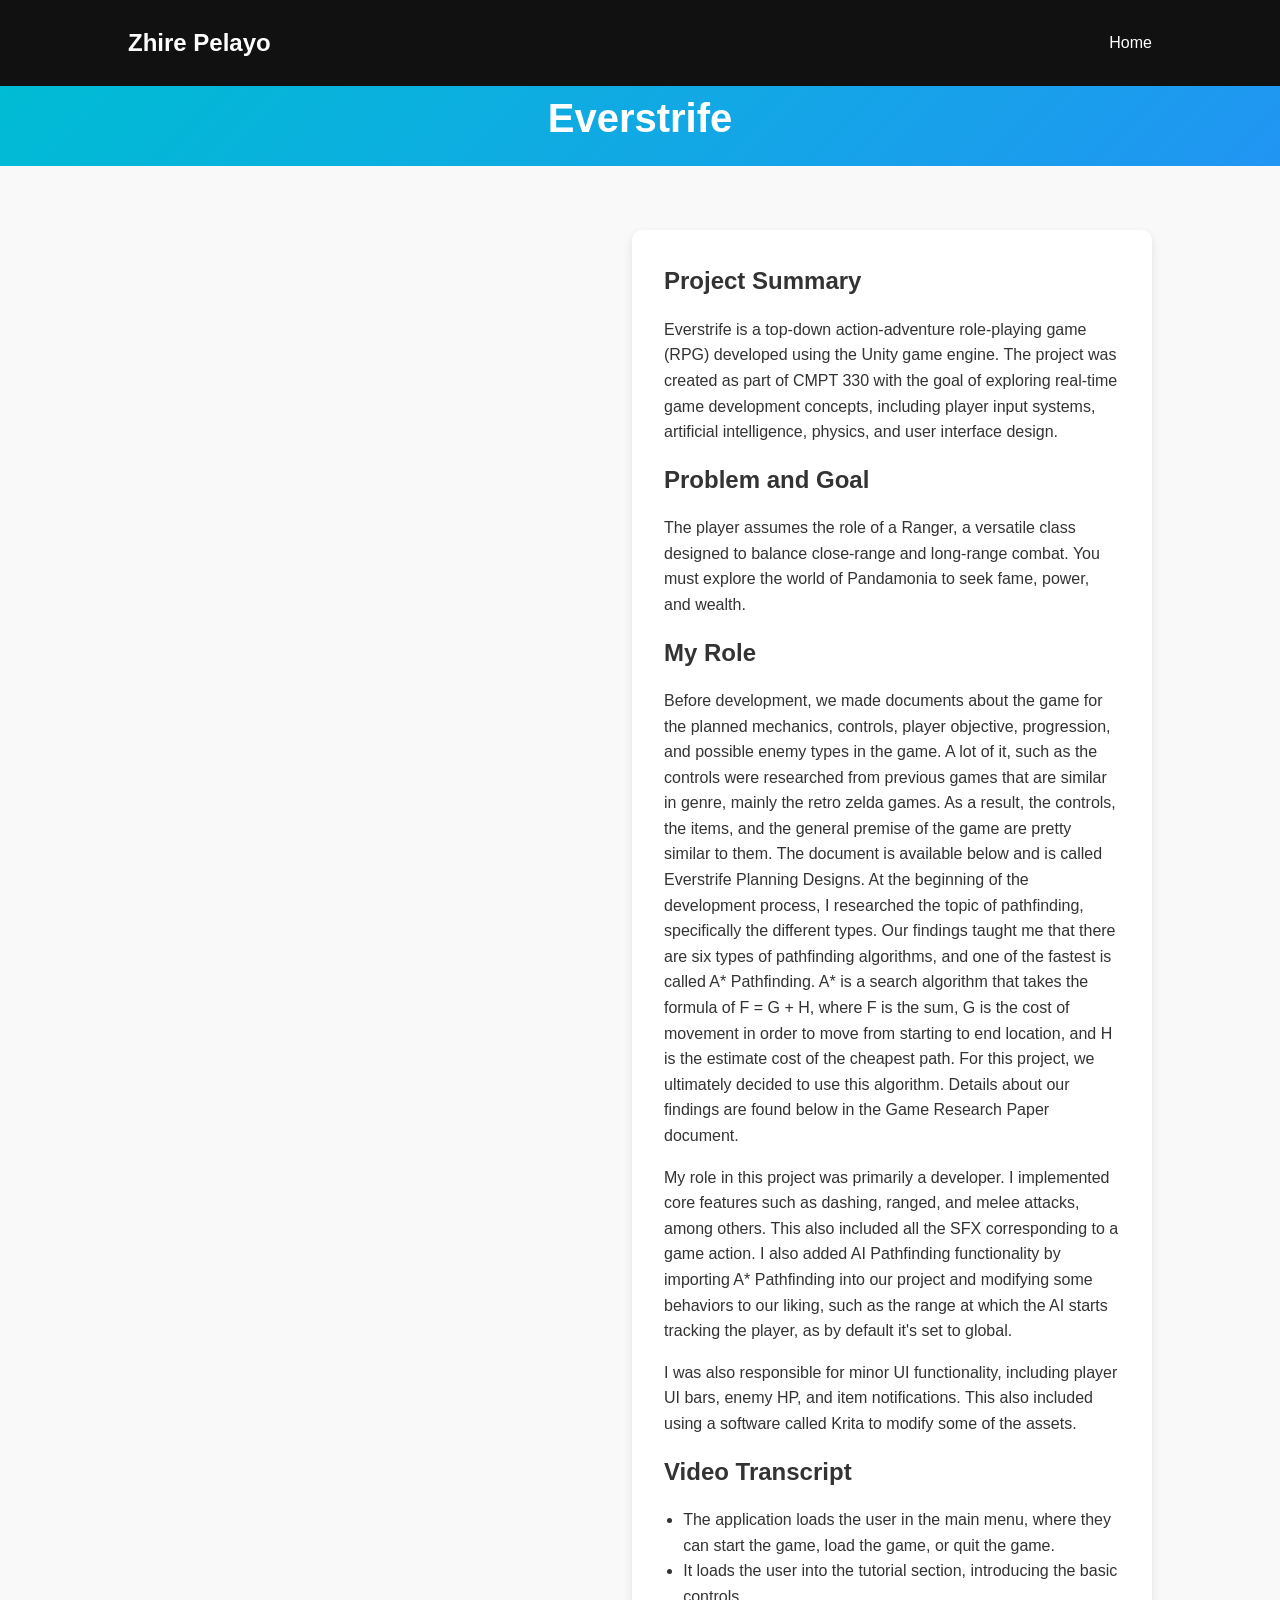
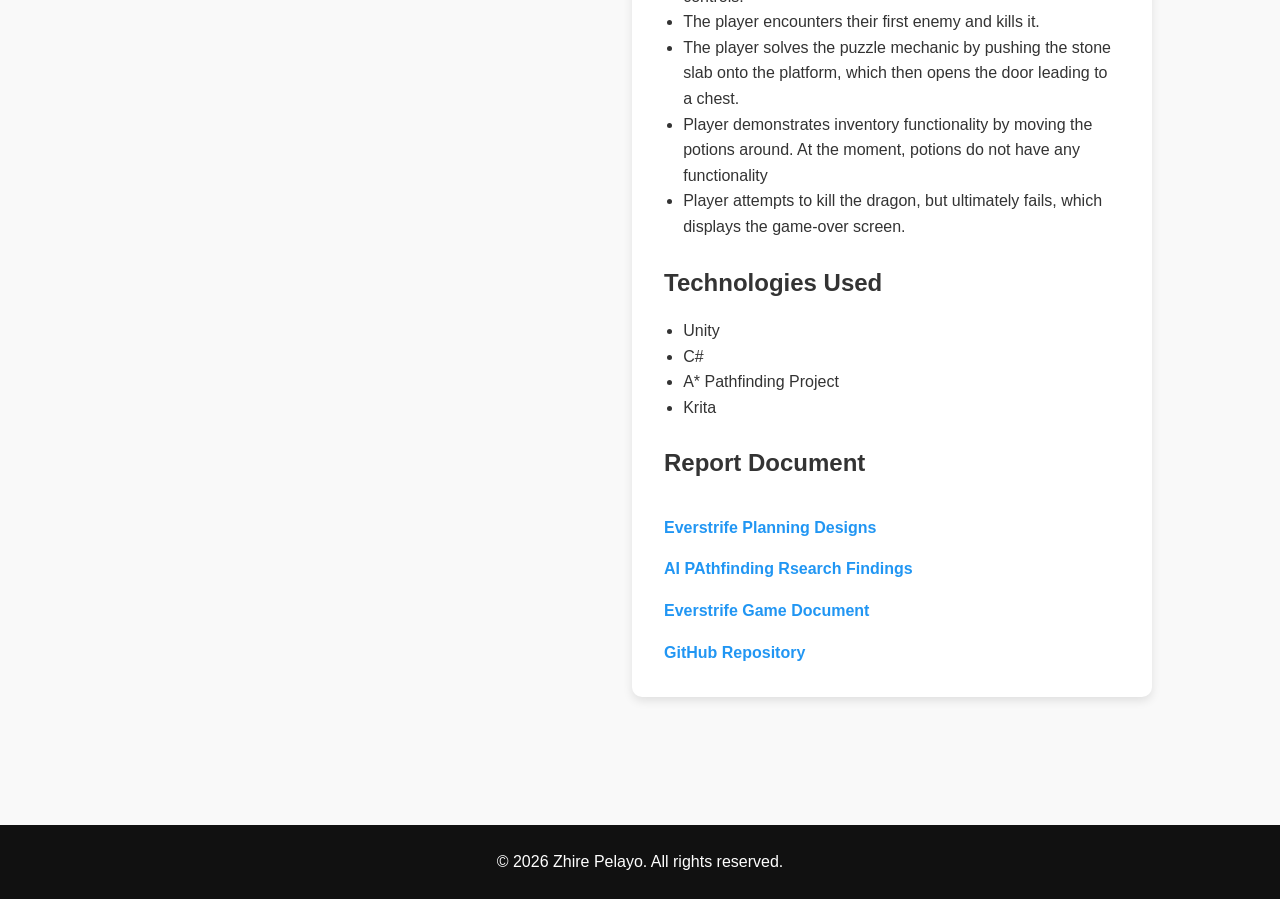
<file: pages/Everstrife.html>
<!DOCTYPE html>
<html lang="en">

<head>
    <meta charset="UTF-8" />
    <meta name="viewport" content="width=device-width, initial-scale=1.0" />
    <title>Everstrife | Detailed View</title>
    <link rel="stylesheet" href="../styles.css" />
</head>

<body>

    <!-- Navbar -->
    <nav>
        <h1>Zhire Pelayo</h1>
        <ul>
            <li><a href="../index.html">Home</a></li>
        </ul>
    </nav>

    <!-- Hero Section -->
    <section class="hero">
        <h2>Everstrife</h2>
    </section>

    <!-- Detailed Content -->
    <section class="section">

        <div class="project-row">

            <!-- Project Media -->
            <div class="project-video">
                <iframe src="https://www.youtube.com/embed/G4tFkmtXO7Q" title="Everstrife Demo" frameborder="0"
                    allowfullscreen>
                </iframe>
            </div>

            <!-- Project Info -->
            <div class="project-info card">

                <h3>Project Summary</h3>
                <p>
                    Everstrife is a top-down action-adventure role-playing game (RPG) developed using the 
                    Unity game engine. The project was created as part of CMPT 330 with the goal of 
                    exploring real-time game development concepts, including player input systems, 
                    artificial intelligence, physics, and user interface design. 
                </p>

                <h3>Problem and Goal</h3>
                <p>
                    The player assumes the role of a Ranger, 
                    a versatile class designed to balance close-range and long-range combat. You must
                    explore the world of Pandamonia to seek fame, power, and wealth.
                </p>

                <h3>My Role</h3>
                <p>
                    Before development, we made documents about the game for the planned mechanics, controls,
                    player objective, progression, and possible enemy types in the game. A lot of it, such
                    as the controls were researched from previous games that are similar in genre,
                    mainly the retro zelda games. As a result, the controls, the items, and the general premise
                    of the game are pretty similar to them. The document is available below and is
                    called Everstrife Planning Designs.
                    
                    At the beginning of the development process, I researched the topic of pathfinding,
                    specifically the different types. Our findings taught me that there are six types
                    of pathfinding algorithms, and one of the fastest is called A* Pathfinding. A* is a
                    search algorithm that takes the formula of F = G + H, where F is the sum, G is the cost
                    of movement in order to move from starting to end location, and H is the estimate cost
                    of the cheapest path. For this project, we ultimately decided to use this algorithm.
                    Details about our findings are found below in the Game Research Paper document. 
                </p>

                <p>
                    My role in this project was primarily a developer. I implemented core features such 
                    as dashing, ranged, and melee attacks, among others. This also included all the SFX
                    corresponding to a game action. I also added AI Pathfinding 
                    functionality by importing A* Pathfinding into our project and modifying some behaviors 
                    to our liking, such as the range at which the AI starts tracking the player, as by default 
                    it's set to global. 
                </p>

                <p>
                    I was also responsible for minor UI functionality, including player UI 
                    bars, enemy HP, and item notifications. This also included using a software 
                    called Krita to modify some of the assets.
                </p>

                <h3>Video Transcript</h3>
                <ul>
                    <li>The application loads the user in the main menu, where they can start the game, load the game, or quit the game.</li>
                    <li>It loads the user into the tutorial section, introducing the basic controls.</li>
                    <li>The player encounters their first enemy and kills it.</li>
                    <li>The player solves the puzzle mechanic by pushing the stone slab onto the platform,
                    which then opens the door leading to a chest.</li>
                    <li>Player demonstrates inventory functionality by moving the potions around. At the moment, potions do not
                    have any functionality</li>
                    <li>Player attempts to kill the dragon, but ultimately fails, which displays the game-over screen.</li>
                </ul>

                <h3>Technologies Used</h3>
                <ul>
                    <li>Unity</li>
                    <li>C#</li>
                    <li>A* Pathfinding Project</li>
                    <li>Krita</li>
                </ul>

                <h3>Report Document</h3>
                <div class="project-links">
                    <a href="../files/GameDoc.pdf" target="_blank" rel="noopener noreferrer">
                        Everstrife Planning Designs
                    </a>
                </div>

                <div class="project-links">
                    <a href="../files/ResearchPaper.pdf" target="_blank" rel="noopener noreferrer">
                        AI PAthfinding Rsearch Findings
                    </a>
                </div>
                
                <div class="project-links">
                    <a href="../files/Everstrife_ Document.pdf" target="_blank" rel="noopener noreferrer">
                        Everstrife Game Document
                    </a>
                </div>

                <div class="project-links">
                    <a href="https://github.com/ChristopherK333/CMPT330Game" target="_blank">GitHub Repository</a>
                </div>

            </div>

        </div>

    </section>

    <footer>
        <p>© 2026 Zhire Pelayo. All rights reserved.</p>
    </footer>

</body>

</html>
</file>
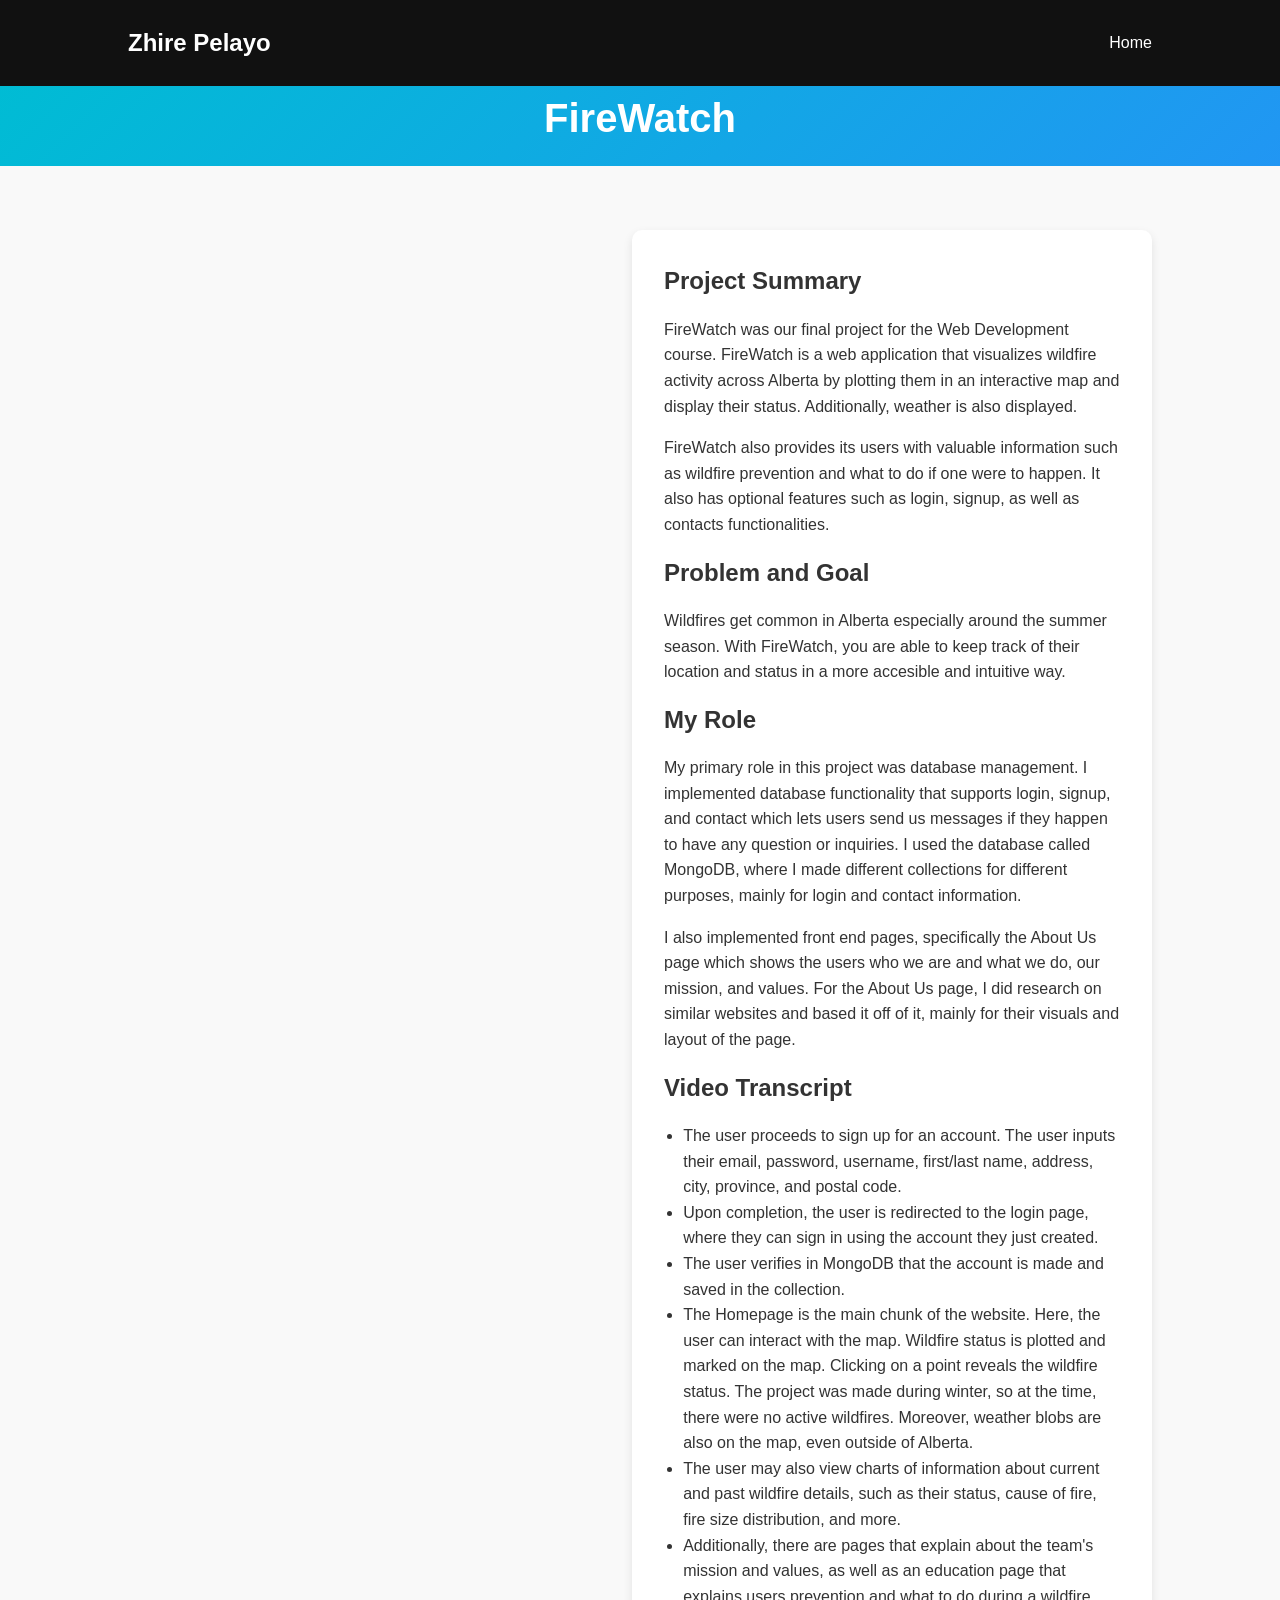
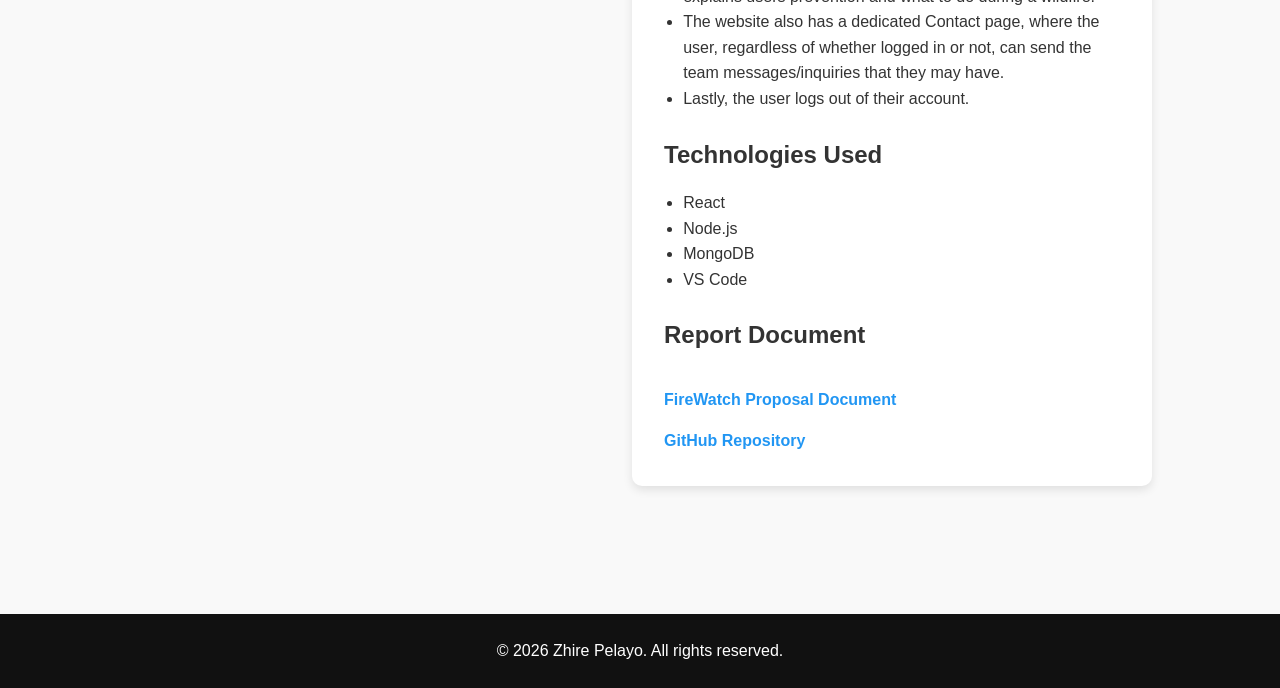
<file: pages/Firewatch.html>
<!DOCTYPE html>
<html lang="en">

<head>
    <meta charset="UTF-8" />
    <meta name="viewport" content="width=device-width, initial-scale=1.0" />
    <title>FireWatch | Detailed View</title>
    <link rel="stylesheet" href="../styles.css" />
</head>

<body>

    <!-- Navbar -->
    <nav>
        <h1>Zhire Pelayo</h1>
        <ul>
            <li><a href="../index.html">Home</a></li>
        </ul>
    </nav>

    <!-- Hero Section -->
    <section class="hero">
        <h2>FireWatch</h2>
    </section>

    <!-- Detailed Content -->
    <section class="section">

        <div class="project-row">
            <!-- Project Media -->
            <div class="project-video">
                <iframe src="https://www.youtube.com/embed/Pc3leujRjgI" title="FireWatch Demo" frameborder="0"
                    allowfullscreen>
                </iframe>
            </div>

            <!-- Project Info -->
            <div class="project-info card">

                <h3>Project Summary</h3>
                <p>
                    FireWatch was our final project for the Web Development course. 
                    FireWatch is a web application that visualizes wildfire activity across Alberta
                    by plotting them in an interactive map and display their status. Additionally,
                    weather is also displayed.
                </p>

                <p>
                    FireWatch also provides its users with valuable information
                    such as wildfire prevention and what to do if one were to happen.
                    It also has optional features such as login, signup, 
                    as well as contacts functionalities. 
                </p>

                <h3>Problem and Goal</h3>
                <p>
                    Wildfires get common in Alberta especially around the summer season.
                    With FireWatch, you are able to keep track of their location and status
                    in a more accesible and intuitive way.
                </p>

                <h3>My Role</h3>
                <p>
                    My primary role in this project was database management. I implemented 
                    database functionality that supports login, signup, and contact which lets
                    users send us messages if they happen to have any question or inquiries. 
                    I used the database called MongoDB, where I made different collections for different
                    purposes, mainly for login and contact information.
                </p>

                <p> 
                    I also implemented front end pages, specifically the About Us page which shows
                    the users who we are and what we do, our mission, and values. For the About Us page, 
                    I did research on similar websites and based it off of it, mainly for their visuals 
                    and layout of the page.
                </p>

                <h3>Video Transcript</h3>
                <ul>
                    <li>The user proceeds to sign up for an account. The user inputs their email,
                    password, username, first/last name, address, city, province, and postal code.</li>
                    <li>Upon completion, the user is redirected to the login page, where they can
                    sign in using the account they just created.</li>
                    <li>The user verifies in MongoDB that the account is made and saved in the collection.</li>
                    <li>The Homepage is the main chunk of the website. Here, the user can interact
                    with the map. Wildfire status is plotted and marked on the map. Clicking on
                    a point reveals the wildfire status. The project was made during winter,
                    so at the time, there were no active wildfires. Moreover, weather blobs are also
                    on the map, even outside of Alberta. </li>
                    <li>The user may also view charts of information about current and past wildfire
                    details, such as their status, cause of fire, fire size distribution, and more.</li>
                    <li>Additionally, there are pages that explain about the team's mission and values, as well as
                    an education page that explains users prevention and what to do during a wildfire.</li>
                    <li>The website also has a dedicated Contact page, where the user, regardless of whether logged in or not,
                    can send the team messages/inquiries that they may have.</li>
                    <li>Lastly, the user logs out of their account.</li>
                </ul>

                <h3>Technologies Used</h3>
                <ul>
                    <li>React</li>
                    <li>Node.js</li>
                    <li>MongoDB</li>
                    <li>VS Code</li>
                </ul>

                <h3>Report Document</h3>
                <div class="project-links">
                    <a href="../files/FireWatch_Proposal.pdf" target="_blank" rel="noopener noreferrer">
                        FireWatch Proposal Document
                    </a>
                </div>

                <div class="project-links">
                    <a href="https://github.com/ChristopherK333/ForestryWebsite" target="_blank">GitHub Repository</a>
                </div>

            </div>

        </div>

    </section>

    <footer>
        <p>© 2026 Zhire Pelayo. All rights reserved.</p>
    </footer>

</body>

</html>
</file>
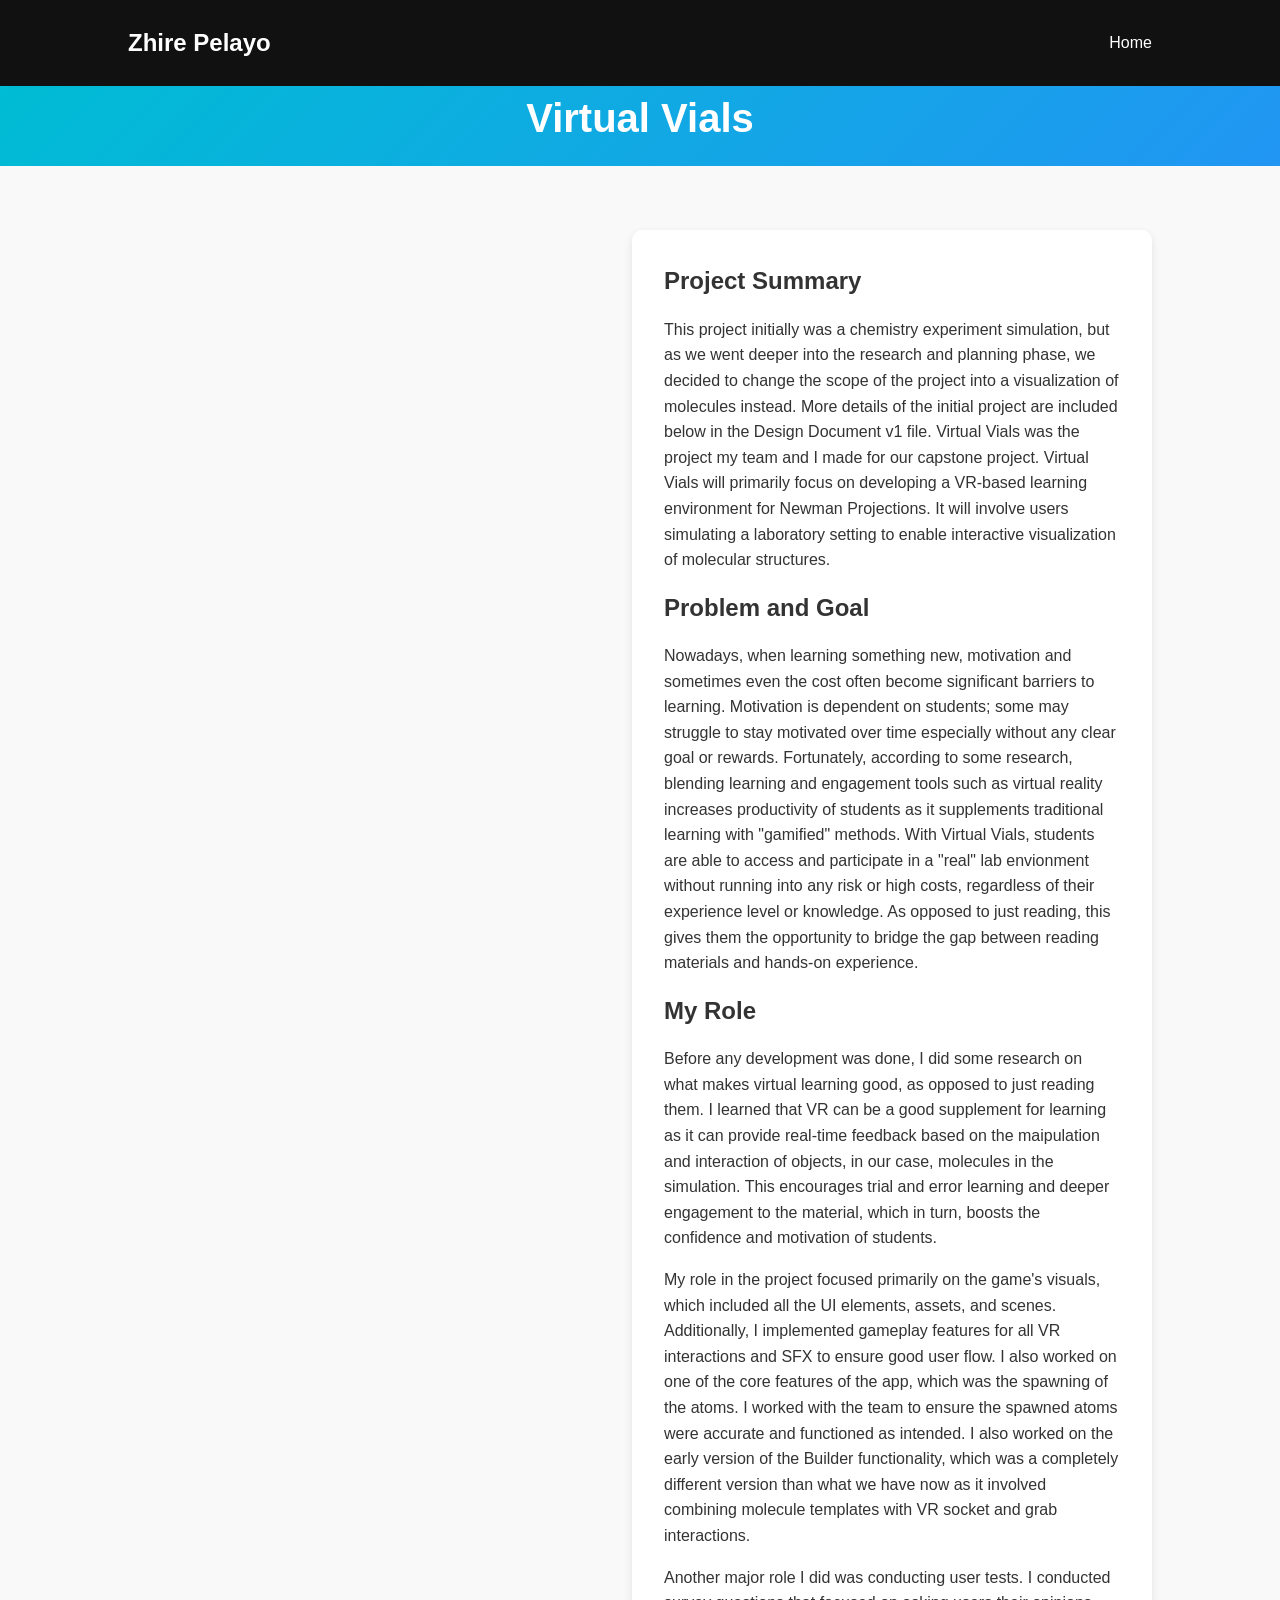
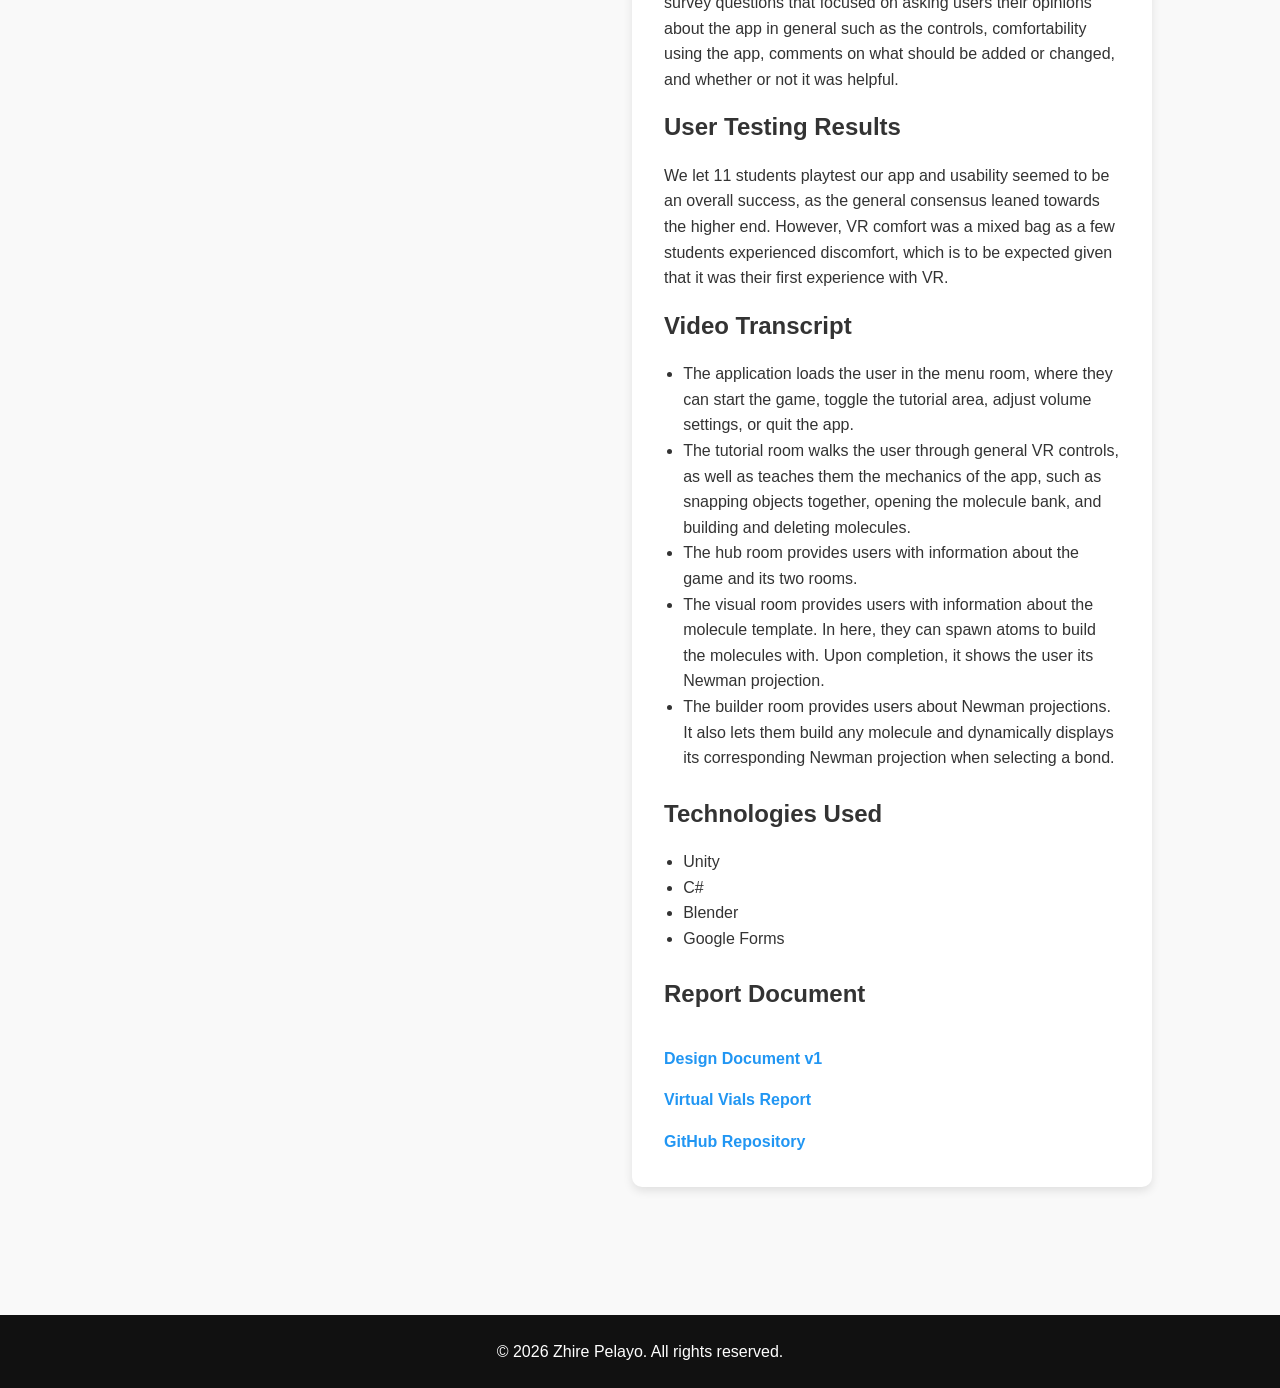
<file: pages/VirtualVials.html>
<!DOCTYPE html>
<html lang="en">

<head>
    <meta charset="UTF-8" />
    <meta name="viewport" content="width=device-width, initial-scale=1.0" />
    <title>Virtual Vials | Detailed View</title>
    <link rel="stylesheet" href="../styles.css" />
</head>

<body>

    <!-- Navbar -->
    <nav>
        <h1>Zhire Pelayo</h1>
        <ul>
            <li><a href="../index.html">Home</a></li>
        </ul>
    </nav>

    <!-- Hero Section -->
    <section class="hero">
        <h2>Virtual Vials</h2>
    </section>

    <!-- Detailed Content -->
    <section class="section">

        <div class="project-row">

            <!-- Project Media -->
            <div class="project-video">
                <iframe src="https://www.youtube.com/embed/VpAywnsbLWw" title="Virtual Vials Demo" frameborder="0"
                    allowfullscreen>
                </iframe>
            </div>

            <!-- Project Info -->
            <div class="project-info card">

                <h3>Project Summary</h3>
                <p>
                    This project initially was a chemistry experiment simulation, but as we went deeper 
                    into the research and planning phase, we decided to change the scope of the project 
                    into a visualization of molecules instead. More details of the initial project are 
                    included below in the Design Document v1 file. 
                    
                    Virtual Vials was the project my team and I made for our capstone project.
                    Virtual Vials will primarily focus on developing a VR-based learning environment
                    for Newman Projections. It will involve users simulating a laboratory setting to
                    enable interactive visualization of molecular structures.
                </p>

                <h3>Problem and Goal</h3>
                <p>
                    Nowadays, when learning something new, motivation and sometimes even the cost often
                    become significant barriers to learning. Motivation is dependent on students; some
                    may struggle to stay motivated over time especially without any clear goal or rewards.
                    Fortunately, according to some research, blending learning and engagement tools such
                    as virtual reality increases productivity of students as it supplements traditional
                    learning with "gamified" methods. With Virtual Vials, students are able to access
                    and participate in a "real" lab envionment without running into any risk or high costs,
                    regardless of their experience level or knowledge. As opposed to just reading, this gives
                    them the opportunity to bridge the gap between reading materials and hands-on experience.
                </p>

                <h3>My Role</h3>
                <p>
                    Before any development was done, I did some research on what makes virtual learning
                    good, as opposed to just reading them. I learned that VR can be a good supplement
                    for learning as it can provide real-time feedback based on the maipulation and interaction
                    of objects, in our case, molecules in the simulation. This encourages trial and error learning
                    and deeper engagement to the material, which in turn, boosts the confidence and motivation
                    of students. 
                </p>
                
                <p>
                    My role in the project focused primarily on the game's visuals, which included
                    all the UI elements, assets, and scenes. Additionally, I implemented gameplay
                    features for all VR interactions and SFX to ensure good user flow. I also worked
                    on one of the core features of the app, which was the spawning of the atoms. I worked
                    with the team to ensure the spawned atoms were accurate and functioned as intended.
                    I also worked on the early version of the Builder functionality, which was a completely
                    different version than what we have now as it involved combining molecule templates
                    with VR socket and grab interactions.
                </p>

                <p>
                    Another major role I did was conducting user tests. I conducted survey questions that
                    focused on asking users their opinions about the app in general such as the controls, comfortability
                    using the app, comments on what should be added or changed, and whether or not it was helpful.
                </p>

                <h3>User Testing Results</h3>
                <p>
                    We let 11 students playtest our app and usability seemed to be an overall success,
                    as the general consensus leaned towards the higher end. However, VR comfort was a mixed
                    bag as a few students experienced discomfort, which is to be expected given that it was
                    their first experience with VR.
                </p>

                <h3>Video Transcript</h3>
                <ul>
                    <li>The application loads the user in the menu room, where they can start the game, toggle the
                        tutorial area,
                        adjust volume settings, or quit the app.</li>
                    <li>The tutorial room walks the user through general VR controls, as well as teaches them the
                        mechanics of
                        the app, such as snapping objects together, opening the molecule bank, and building and deleting
                        molecules.</li>
                    <li>The hub room provides users with information about the game and its two rooms.</li>
                    <li>The visual room provides users with information about the molecule template. In here, they can
                        spawn atoms
                        to build the molecules with. Upon completion, it shows the user its Newman projection.</li>
                    <li>The builder room provides users about Newman projections. It also lets them build any molecule
                        and dynamically
                        displays its corresponding Newman projection when selecting a bond.</li>
                </ul>

                <h3>Technologies Used</h3>
                <ul>
                    <li>Unity</li>
                    <li>C#</li>
                    <li>Blender</li>
                    <li>Google Forms</li>
                </ul>

                <h3>Report Document</h3>
                <div class="project-links">
                    <a href="../files/DesignDocV1.pdf" target="_blank" rel="noopener noreferrer">
                        Design Document v1
                    </a>
                </div>
                
                <div class="project-links">
                    <a href="../files/Virtual_Vials.pdf" target="_blank" rel="noopener noreferrer">
                        Virtual Vials Report
                    </a>
                </div>

                <div class="project-links">
                    <a href="https://github.com/Dahlin-W/VirtualVials" target="_blank">GitHub Repository</a>
                </div>

            </div>

        </div>

    </section>

    <footer>
        <p>© 2026 Zhire Pelayo. All rights reserved.</p>
    </footer>

</body>

</html>
</file>
<file: styles.css>
* {
  margin: 0;
  padding: 0;
  box-sizing: border-box;
  font-family: "Segoe UI", Tahoma, Geneva, Verdana, sans-serif;
}

body {
  background-color: #f9f9f9;
  color: #333;
  line-height: 1.6;
}

/* Navbar */
nav {
  display: flex;
  justify-content: space-between;
  align-items: center;
  padding: 1.5rem 10%;
  background-color: #111;
}

/* Intro (Hero + About side-by-side) */
.intro {
  display: flex;
  align-items: center;
  justify-content: space-between;
  padding: 4rem 10%;
  gap: 4rem;
  min-height: 90vh;
}

/* Hero side */
.hero {
  flex: 1;
  text-align: center;
}

.hero img {
  border-radius: 50%;
  margin-bottom: 1.5rem;
}

.hero h2 {
  margin-bottom: 1.5rem;
}

/* About side */
.about {
  flex: 1;
}

.about h2 {
  margin-bottom: 1.5rem;
}

.about p {
  margin-bottom: 1rem;
  line-height: 1.7;
}

/* Responsive */
@media (max-width: 900px) {
  .intro {
    flex-direction: column;
    text-align: center;
  }

  .about {
    text-align: left;
  }
}


nav h1 {
  color: #fff;
}

nav ul {
  list-style: none;
  display: flex;
  gap: 1.5rem;
}

nav a {
  color: #fff;
  text-decoration: none;
  font-weight: 500;
}

nav a:hover {
  color: #00bcd4;
}

/* Hero */
.hero {
  height: auto;
  display: flex;
  flex-direction: column;
  justify-content: center;
  align-items: center;
  text-align: center;
  padding: 0 10%;
  background: linear-gradient(135deg, #00bcd4, #2196f3);
  color: white;
}

.hero h2 {
  font-size: 2.5rem;
  margin-bottom: 1rem;
}

.hero p {
  font-size: 1.2rem;
  margin-bottom: 2rem;
}

.btn {
  background: white;
  color: #2196f3;
  padding: 0.75rem 1.5rem;
  border-radius: 25px;
  text-decoration: none;
  font-weight: bold;
}

.btn:hover {
  opacity: 0.85;
}

/* Sections */
.section {
  padding: 4rem 10%;
}

.section h2 {
  text-align: center;
  margin-bottom: 2rem;
}

/* Project Row Layout */
.project-row {
  display: flex;
  align-items: center;
  gap: 3rem;
  margin-bottom: 4rem;
}

.project-row.reverse {
  flex-direction: row-reverse;
}

/* Video */
.project-video {
  flex: 1;
}

.project-video iframe,
.project-video video {
  width: 100%;
  height: 300px;
  border-radius: 10px;
}

/* Project Info */
.project-info {
  flex: 1;
}

.project-info h3 {
  margin-bottom: 1rem;
  font-size: 1.5rem;
}

.project-info p {
  margin-bottom: 1rem;
}

.project-info ul {
  margin-left: 1.2rem;
  margin-bottom: 1.5rem;
}

.project-links a {
  margin-right: 1rem;
  text-decoration: none;
  font-weight: bold;
  color: #2196f3;
}

/* Responsive */
@media (max-width: 768px) {
  .project-row,
  .project-row.reverse {
    flex-direction: column;
  }

  .project-video iframe,
  .project-video video {
    height: 220px;
  }
}


.card {
  background: white;
  padding: 2rem;
  border-radius: 10px;
  box-shadow: 0 4px 10px rgba(0, 0, 0, 0.1);
}

.card a {
  display: inline-block;
  margin-top: 1rem;
  color: #2196f3;
  text-decoration: none;
  font-weight: bold;
}

/* Skills */
.skills-list {
  display: flex;
  flex-wrap: wrap;
  justify-content: center;
  gap: 1rem;
  list-style: none;
}

.skills-list li {
  background: #2196f3;
  color: white;
  padding: 0.6rem 1.2rem;
  border-radius: 20px;
}

/* Footer */
footer {
  text-align: center;
  padding: 1.5rem;
  background: #111;
  color: white;
}
</file>
